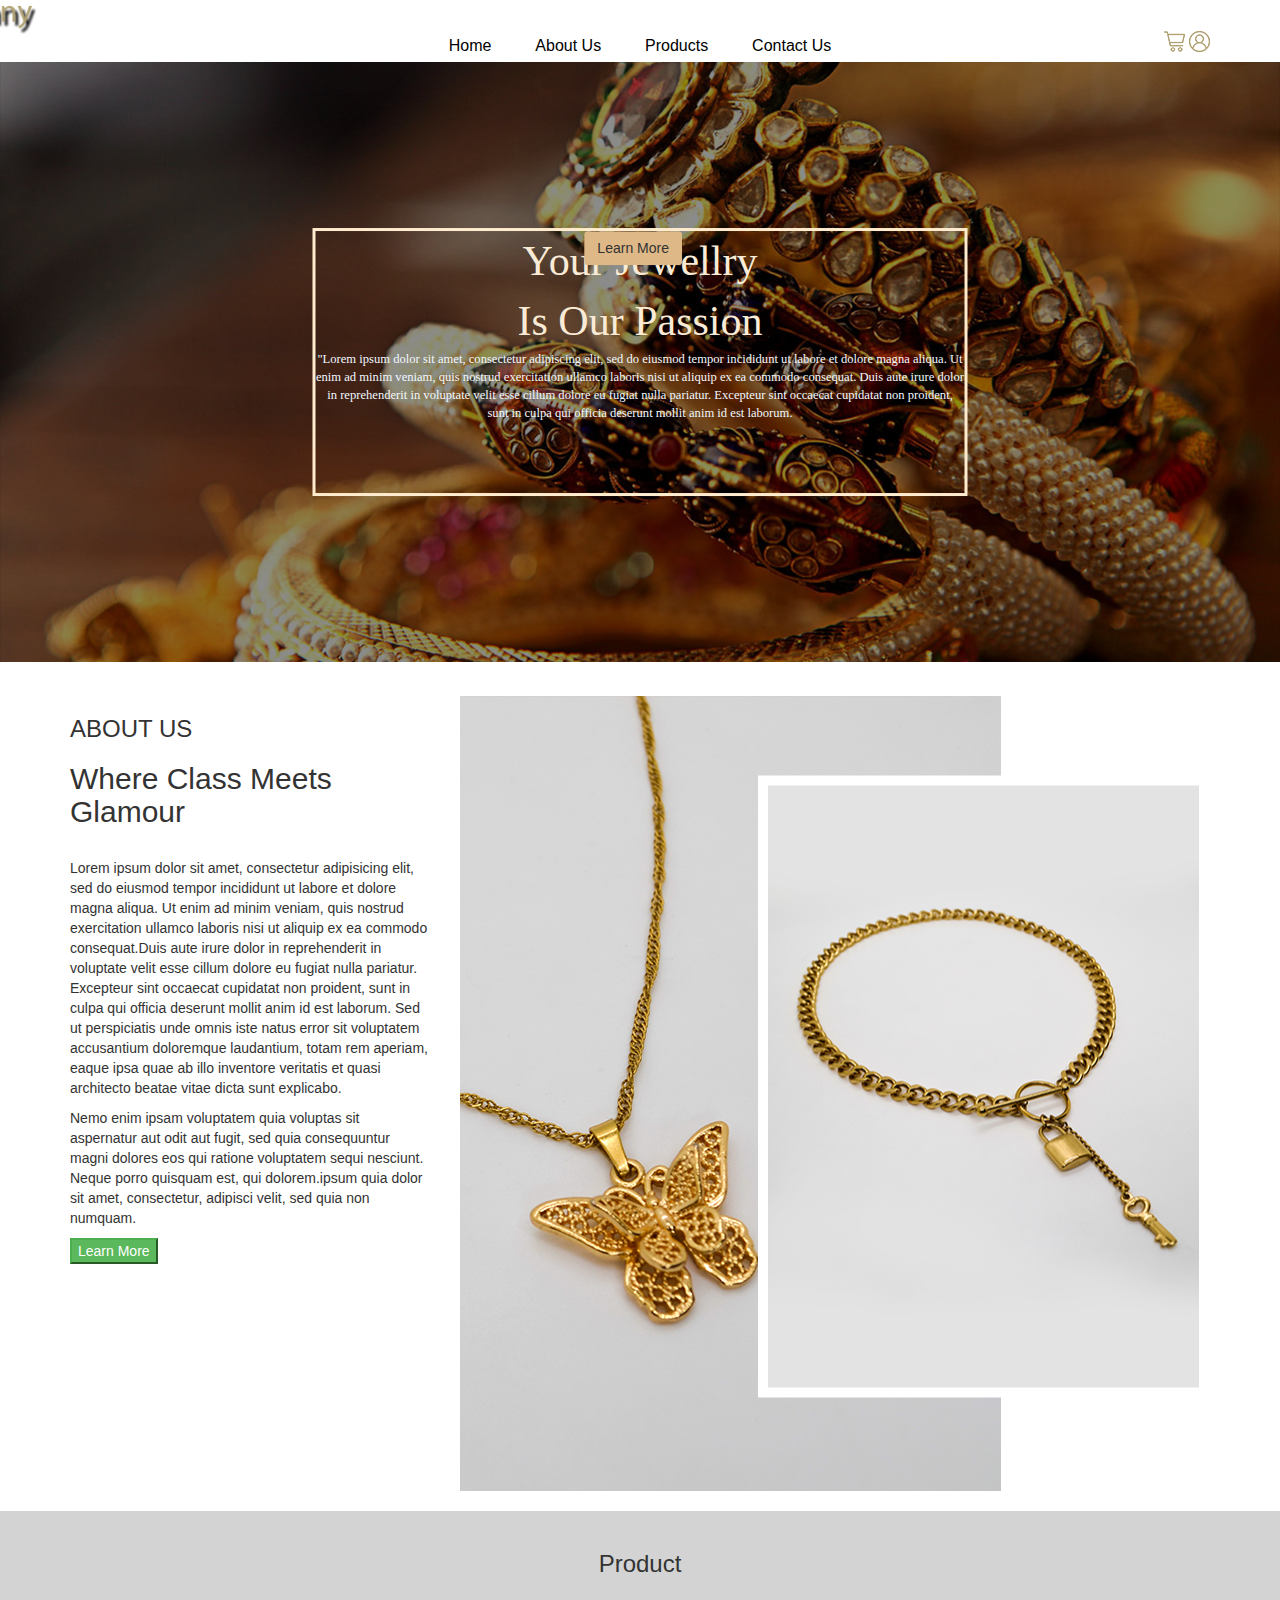
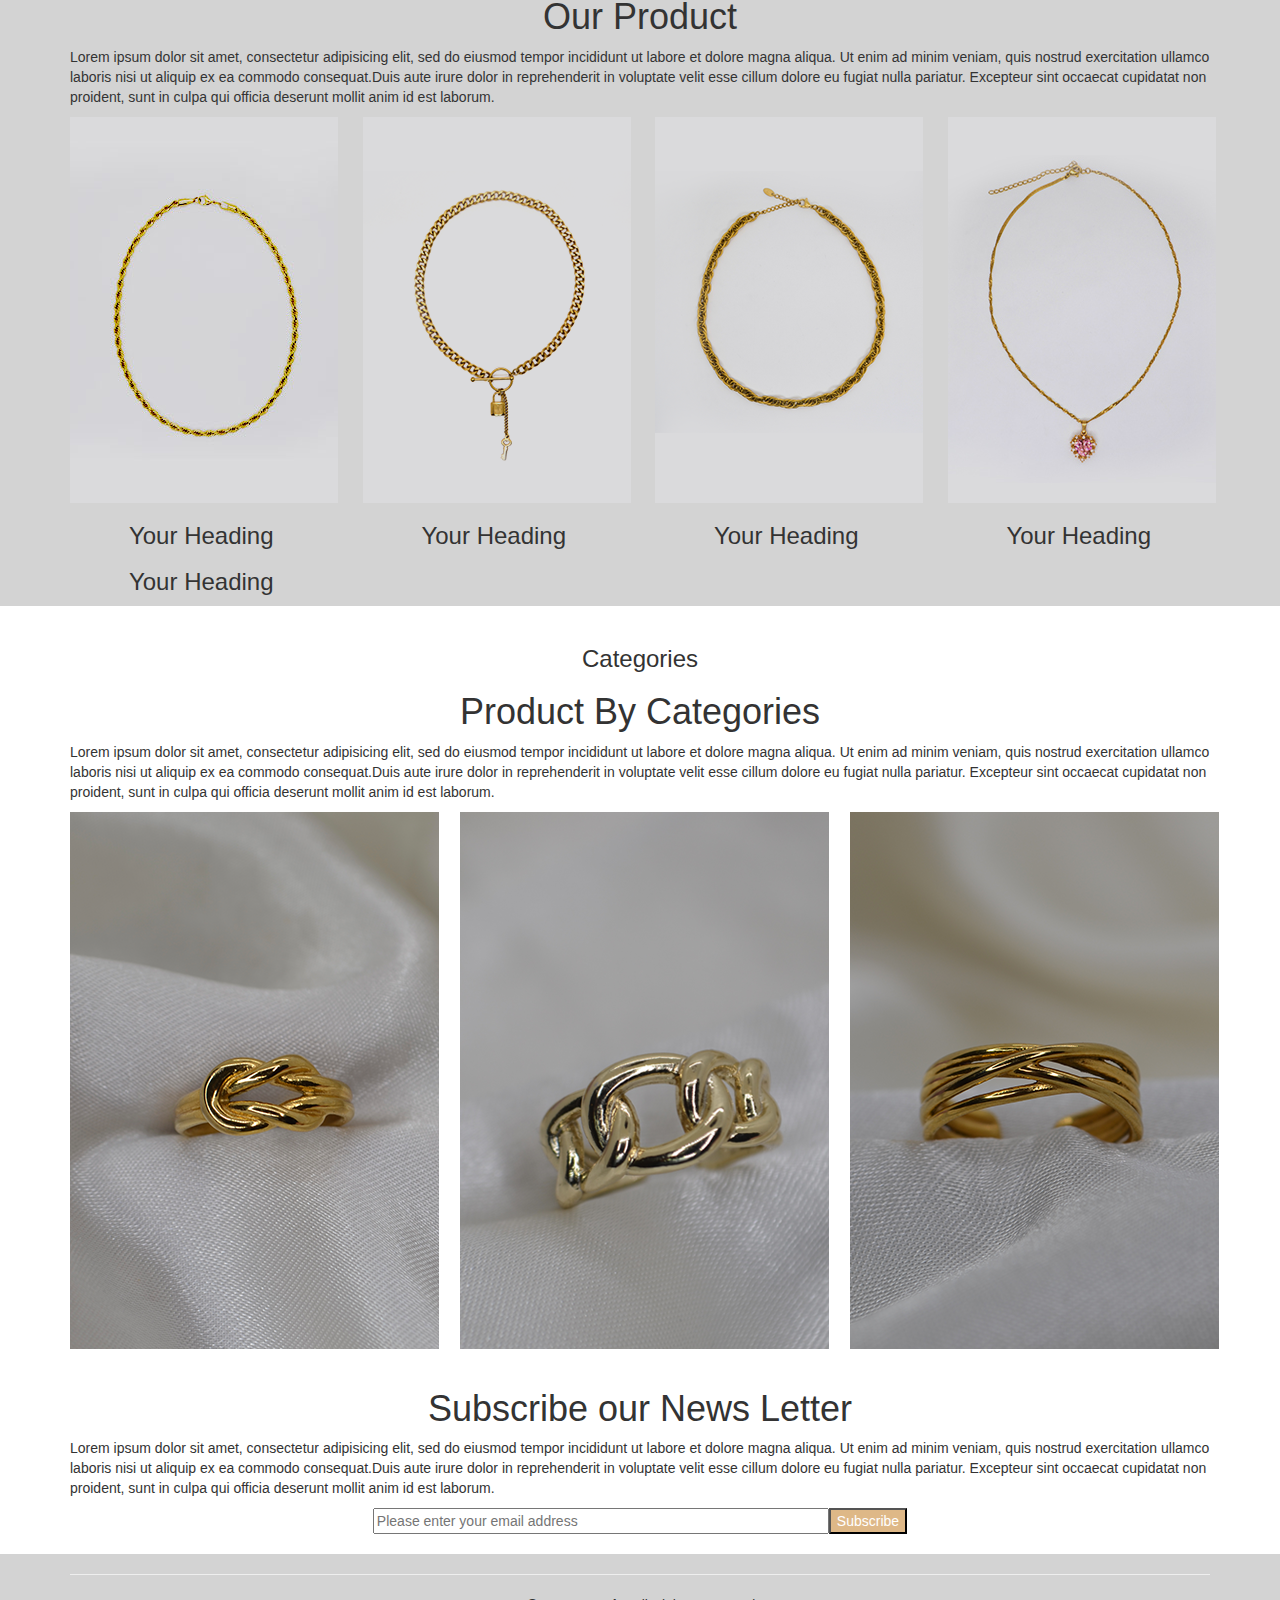
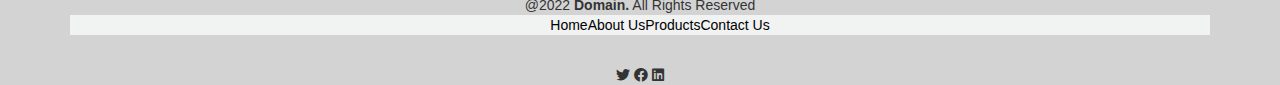
<file: INDEX.HTML>
<!DOCTYPE html>
<html lang="en">
  <head>
    <meta charset="utf-8">
    <meta http-equiv="X-UA-Compatible" content="IE=edge">
    <meta name="viewport" content="width=device-width, initial-scale=1">
    <!-- The above 3 meta tags *must* come first in the head; any other head content must come *after* these tags -->
    <title>Bootstrap 101 Template</title>

    <!-- Bootstrap -->
    <link href="css/bootstrap.min.css" rel="stylesheet">
    <!-- CSS -->
    <link href="style.css" rel="stylesheet">
    <!-- Font Awesome -->
    <link rel="stylesheet" type="text/css" href="fontawesome-free-5.14.0-web/css/all.css">
  </head>
  <body>
      <!--  header -->
      <div class="container">
    <div class="row">
        <div class="col-md-3">
            <div class="logo">
        <a href="#">
          <img src="images/logo.png" alt="logo">
        </a>
        </div>
        </div>
        <div class="col-md-6">
          <div class="navigation"> 
          <ul>
                <li>
                    <a  href="#">
                        Home
                    </a>
                </li>
                <li><a href="#">
                  About Us
                </a>
                </li>
                <li><a href="#">
                  Products
                </a>
                </li>
                <li><a href="">
                  Contact Us
                </a>
                </li>
            </ul>
        </div>
       </div> 
        <div class="col-md-3">
            <div class="icons">
              <ul>
                <li>
              <a href="#">
                <img src="images/cart.png">
              </a>
              </li>
              <a href="#">
                <img src="images/user.png">
              </a>
              </ul>
            </div>
      </div>  
    </div> 

    </div>
<section>
    <div class="body">
      
        <div class="row">
          <div class="col-md-12">
        <img src="images/ring.png " alt="jewellery" style="width: 100%;">
        <div class="centered"><center>Your Jewellry</center>
          <center>Is Our Passion</center>
        <center><p>"Lorem ipsum dolor sit amet, consectetur adipiscing elit, sed do eiusmod tempor incididunt ut labore et dolore magna aliqua. Ut enim ad minim veniam, quis nostrud exercitation ullamco laboris nisi ut aliquip ex ea commodo consequat. 
          Duis aute irure dolor in reprehenderit in voluptate velit esse cillum dolore eu fugiat nulla pariatur. Excepteur sint occaecat cupidatat non proident, sunt in culpa qui officia deserunt mollit anim id est laborum.
        </p></center>
        <br>
        </div>
      </div>
</div>
</div>
<center><button type="button" class="btn">Learn More</button></center>
</section>

<section>
  <div class="container">
    <div class="row">
      <div class="col-md-4">
        <h3>ABOUT US</h3>
        <h2>Where Class
          Meets Glamour</h2> <br> <p>Lorem ipsum dolor sit amet, consectetur adipisicing elit, sed do eiusmod tempor incididunt ut labore et dolore magna aliqua. Ut enim ad minim veniam, quis nostrud exercitation ullamco laboris nisi ut aliquip ex ea commodo consequat.Duis aute irure dolor in reprehenderit in 
    voluptate velit esse cillum dolore eu fugiat nulla pariatur. Excepteur sint occaecat cupidatat non proident, sunt in culpa qui officia deserunt mollit anim id est laborum. Sed ut perspiciatis unde omnis iste natus error sit voluptatem accusantium doloremque laudantium, 
    totam rem aperiam, eaque ipsa quae ab illo inventore veritatis et quasi architecto beatae vitae dicta sunt explicabo. </p>
          <p>Nemo enim ipsam voluptatem quia voluptas sit aspernatur aut odit aut fugit, sed quia consequuntur magni dolores eos qui ratione voluptatem sequi nesciunt. Neque porro quisquam est, qui dolorem.ipsum quia dolor sit amet, consectetur, adipisci velit, sed quia non numquam.</p>
          <button type="button" class="btn-success">Learn More</button>
        </div>
      <div class="col-md-3">
        <div class="about_us">
        <img src="images/necklace.png" alt="necklace"></div>
        <div class="neck">
          <img  src="images/neck.png"></div>
      </div>
    </div>
    </div>
</section>
<br>
<section class="background">
  <div class="container">
    <br>
    <center><h3>Product</h3></center>
          <center><h1>Our Product</h1></center>
          <p>Lorem ipsum dolor sit amet, consectetur adipisicing elit, sed do eiusmod tempor incididunt ut labore et dolore magna aliqua. Ut enim ad minim veniam, quis nostrud exercitation ullamco laboris nisi ut aliquip ex ea commodo consequat.Duis aute irure dolor in reprehenderit in 
            voluptate velit esse cillum dolore eu fugiat nulla pariatur. Excepteur sint occaecat cupidatat non proident, sunt in culpa qui officia deserunt mollit anim id est laborum.</p>
            <div class="row">
      <div class="col-md-3">
          <img src="images/Product 1.jpg">
          <center><span><h3>Your Heading</h3></span></center>
          <center><span><h3>Your Heading</h3></span></center>
      </div>
      <div class="col-md-3">
        <img src="images/Product 2.png">
        <center><span><h3>Your Heading</h3></span></center>
      </div>
      <div class="col-md-3">
        <img src="images/Product 3.png">
        <center><span><h3>Your Heading</h3></span></center>
      </div>
      <div class="col-md-3">
        <img src="images/Product 4.jpg">
        <center><span><h3>Your Heading</h3></span></center>
      </div>
    </div>
  </div>
</section>
<section>
  <div class="container" >
    <br>
  <center><h3>Categories</h3></center>
          <center><h1>Product By Categories</h1></center>
          <p>Lorem ipsum dolor sit amet, consectetur adipisicing elit, sed do eiusmod tempor incididunt ut labore et dolore magna aliqua. Ut enim ad minim veniam, quis nostrud exercitation ullamco laboris nisi ut aliquip ex ea commodo consequat.Duis aute irure dolor in reprehenderit in 
            voluptate velit esse cillum dolore eu fugiat nulla pariatur. Excepteur sint occaecat cupidatat non proident, sunt in culpa qui officia deserunt mollit anim id est laborum.</p>
  <div class="row">
    <div class="col-md-4">
      <img src="images/product 5.png">
    </div>
    <div class="col-md-4">
      <img src="images/product 6.png">
    </div>
    <div class="col-md-4">
      <img src="images/product 7.png">
    </div>
  </div>
  <br>
  <center><h1>Subscribe our News Letter</h1></center>
  <p>Lorem ipsum dolor sit amet, consectetur adipisicing elit, sed do eiusmod tempor incididunt ut labore et dolore magna aliqua. Ut enim ad minim veniam, quis nostrud exercitation ullamco laboris nisi ut aliquip ex ea commodo consequat.Duis aute irure dolor in reprehenderit in 
    voluptate velit esse cillum dolore eu fugiat nulla pariatur. Excepteur sint occaecat cupidatat non proident, sunt in culpa qui officia deserunt mollit anim id est laborum.</p>
   <!-- <div class="form-group"> 
     <div class="row">
       <div class="col-md-6">
    <center><input type="text" class="form-control" id="usr"></center>
          <button type="button" class="btn_2">Learn More</button></div></div>
     </div>
     </div>      -->
      
            
                <!-- <span>
                      <input type="email" class="form-control" placeholder="Enter your email"><button class="btn_2 btn-theme" type="submit">Subscribe</button> </span>
                           -->
                           <div class="newsletter">
                           <center><input placeholder="Please enter your email address" type="text"/><button class="btn_2">Subscribe</button></center>
                         </div>
   
</div>
</div>
</section>
<br>
<section class="f1">
  <div class="container">
  <hr>
      <center>@2022 <b>Domain.</b> All Rights Reserved</center>
  <div class="row">
    <div class="col-md-12">
      <div class="footer">
      <ul>
        <li>
            <a  href="#">
                Home
            </a>
        </li>
        <li><a href="#">
          About Us
        </a>
        </li>
        <li><a href="#">
          Products
        </a>
        </li>
        <li><a href="">
          Contact Us
        </a>
        </li>
    </ul>
    </div>
    </div>
  </div>
  <br>
      <center>
      <i class="fab fa-twitter"></i>   
      <i class="fab fa-facebook"></i>
      <i class="fab fa-linkedin"></i>
      </center>
    </div>
</section>


    <!-- jQuery (necessary for Bootstrap's JavaScript plugins) -->
    <script src="https://ajax.googleapis.com/ajax/libs/jquery/1.12.4/jquery.min.js"></script>
    <!-- Include all compiled plugins (below), or include individual files as needed -->
    <script src="js/bootstrap.min.js"></script>
  </body>
</html>
</file>
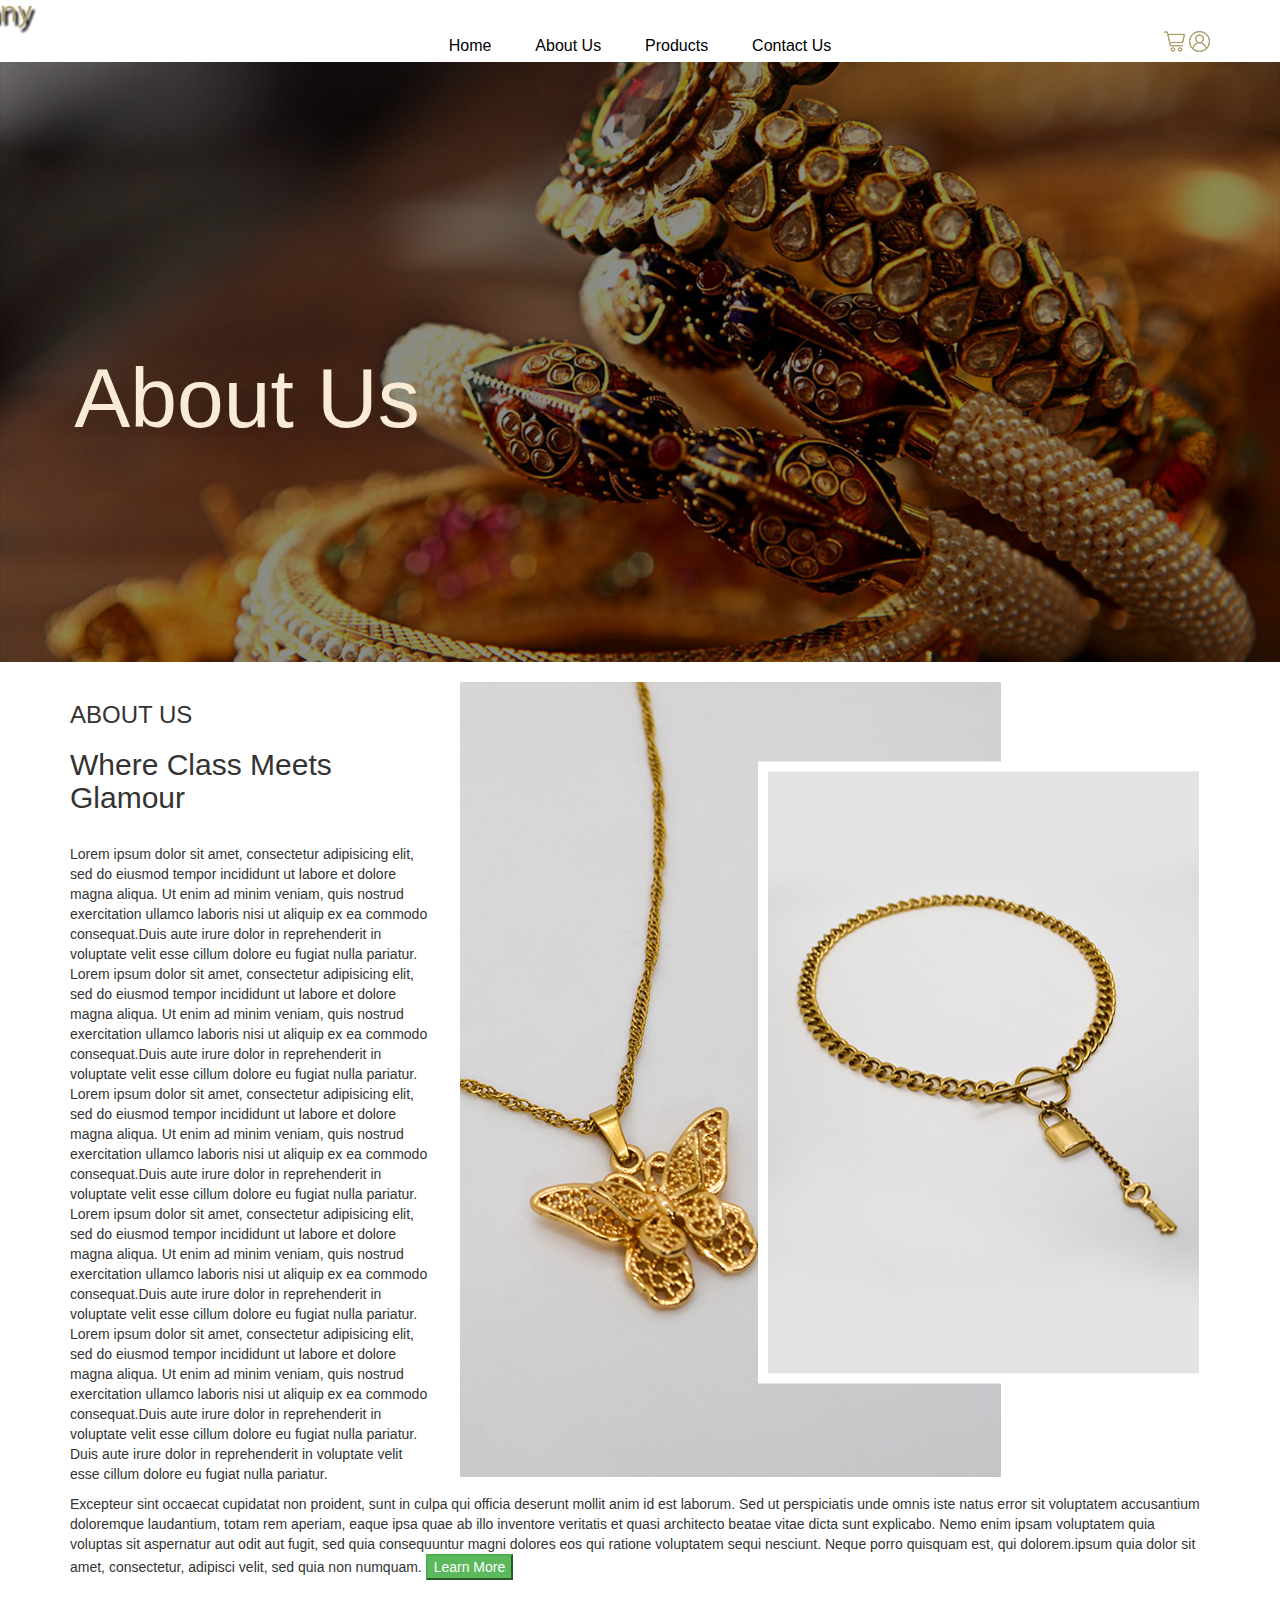
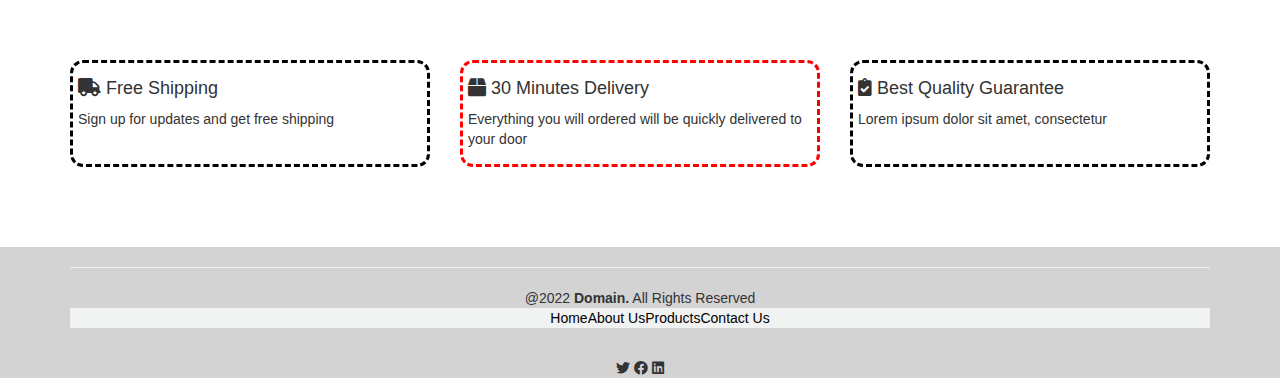
<file: about_us.html>
<!DOCTYPE html>
<html lang="en">
  <head>
    <meta charset="utf-8">
    <meta http-equiv="X-UA-Compatible" content="IE=edge">
    <meta name="viewport" content="width=device-width, initial-scale=1">
    <!-- The above 3 meta tags *must* come first in the head; any other head content must come *after* these tags -->
    <title>Bootstrap 101 Template</title>

    <!-- Bootstrap -->
    <link href="css/bootstrap.min.css" rel="stylesheet">
    <!-- CSS -->
    <link href="style.css" rel="stylesheet">
    <!-- Font Awesome -->
    <link rel="stylesheet" type="text/css" href="fontawesome-free-5.14.0-web/css/all.css">
  </head>
  <body>
      <!--  header -->
      <div class="container">
    <div class="row">
        <div class="col-md-3">
            <div class="logo">
        <a href="#">
          <img src="images/logo.png" alt="logo">
        </a>
        </div>
        </div>
        <div class="col-md-6">
          <div class="navigation"> 
          <ul>
                <li>
                    <a  href="#">
                        Home
                    </a>
                </li>
                <li><a href="#">
                  About Us
                </a>
                </li>
                <li><a href="#">
                  Products
                </a>
                </li>
                <li><a href="">
                  Contact Us
                </a>
                </li>
            </ul>
        </div>
       </div> 
        <div class="col-md-3">
            <div class="icons">
              <ul>
                <li>
              <a href="#">
                <img src="images/cart.png">
              </a>
              </li>
              <a href="#">
                <img src="images/user.png">
              </a>
              </ul>
            </div>
      </div>  
    </div> 

    </div>
<!-- <section>
    <div class="body">
      
        <div class="row">
          <div class="col-md-12">
        <img src="images/ring.png " alt="jewellery" style="width: 100%;">
        <div class="centered"><center>Your Jewellry</center>
          <center>Is Our Passion</center>
        <center><p>"Lorem ipsum dolor sit amet, consectetur adipiscing elit, sed do eiusmod tempor incididunt ut labore et dolore magna aliqua. Ut enim ad minim veniam, quis nostrud exercitation ullamco laboris nisi ut aliquip ex ea commodo consequat. 
          Duis aute irure dolor in reprehenderit in voluptate velit esse cillum dolore eu fugiat nulla pariatur. Excepteur sint occaecat cupidatat non proident, sunt in culpa qui officia deserunt mollit anim id est laborum.
        </p></center>
        <br>
        </div>
      </div>
</div>
</div>
<center><button type="button" class="btn">Learn More</button></center>
</section> -->
<section>
  <div class="body">
    <div class="row">
      <div class="col-md-12">
      <img src="images/ring.png" alt="jewellery">
      <div class="left">About Us</div>
      </div>
    </div>
</section>
<br>
<section>
  <div class="container">
    <div class="row">
      <div class="col-md-4">
        <h3>ABOUT US</h3>
        <h2>Where Class
          Meets Glamour</h2> <br> <p>Lorem ipsum dolor sit amet, consectetur adipisicing elit, sed do eiusmod tempor incididunt ut labore et dolore magna aliqua. Ut enim ad minim veniam, quis nostrud exercitation ullamco laboris nisi ut aliquip ex ea commodo consequat.Duis aute irure dolor in reprehenderit in 
    voluptate velit esse cillum dolore eu fugiat nulla pariatur.
  Lorem ipsum dolor sit amet, consectetur adipisicing elit, sed do eiusmod tempor incididunt ut labore et dolore magna aliqua. Ut enim ad minim veniam, quis nostrud exercitation ullamco laboris nisi ut aliquip ex ea commodo consequat.Duis aute irure dolor in reprehenderit in 
    voluptate velit esse cillum dolore eu fugiat nulla pariatur.
  Lorem ipsum dolor sit amet, consectetur adipisicing elit, sed do eiusmod tempor incididunt ut labore et dolore magna aliqua. Ut enim ad minim veniam, quis nostrud exercitation ullamco laboris nisi ut aliquip ex ea commodo consequat.Duis aute irure dolor in reprehenderit in 
    voluptate velit esse cillum dolore eu fugiat nulla pariatur.
  Lorem ipsum dolor sit amet, consectetur adipisicing elit, sed do eiusmod tempor incididunt ut labore et dolore magna aliqua. Ut enim ad minim veniam, quis nostrud exercitation ullamco laboris nisi ut aliquip ex ea commodo consequat.Duis aute irure dolor in reprehenderit in 
    voluptate velit esse cillum dolore eu fugiat nulla pariatur.
  Lorem ipsum dolor sit amet, consectetur adipisicing elit, sed do eiusmod tempor incididunt ut labore et dolore magna aliqua. Ut enim ad minim veniam, quis nostrud exercitation ullamco laboris nisi ut aliquip ex ea commodo consequat.Duis aute irure dolor in reprehenderit in 
    voluptate velit esse cillum dolore eu fugiat nulla pariatur.
  Duis aute irure dolor in reprehenderit in 
    voluptate velit esse cillum dolore eu fugiat nulla pariatur.</p> 

</div>
      <div class="col-md-3">
        <div class="about_us">
        <img src="images/necklace.png" alt="necklace"></div>
        <div class="neck">
          <img src="images/neck.png"></div>
      </div>
    </div>
    </div>
    <div class="container">
    <div class="row">
      <div class="col-md-12">
    Excepteur sint occaecat cupidatat non proident, sunt in culpa qui officia deserunt mollit anim id est laborum. Sed ut perspiciatis unde omnis iste natus error sit voluptatem accusantium doloremque laudantium, 
    totam rem aperiam, eaque ipsa quae ab illo inventore veritatis et quasi architecto beatae vitae dicta sunt explicabo. 
          Nemo enim ipsam voluptatem quia voluptas sit aspernatur aut odit aut fugit, sed quia consequuntur magni dolores eos qui ratione voluptatem sequi nesciunt. Neque porro quisquam est, qui dolorem.ipsum quia dolor sit amet, consectetur, adipisci velit, sed quia non numquam.
          <button type="button" class="btn-success">Learn More</button>
        </div>
      </div></div>
</section>
<br>
<br><br><br>
  <div class="container">
    <div class="row">
      <div class="col-md-4">
        <div class="feature1">
          <h4><i class="fas fa-truck"></i> Free Shipping</h4>
          <p>Sign up for updates and get free shipping</p>
          <br>
        </div>
      </div>
      <div class="col-md-4">
        <div class="feature2">
          <h4><i class="fas fa-box"></i> 30 Minutes Delivery</h4>
          <p>Everything you will ordered will be quickly delivered to your door</p>
        </div>
      </div>
      <div class="col-md-4">
        <div class="feature3">
          <h4><i class="fas fa-clipboard-check"></i> Best Quality Guarantee</h4>
          <p>Lorem ipsum dolor sit amet, consectetur</p>
          <br>
        </div>
      </div>
    </div>
  </div>
</section>
<!-- <section class="background">
  <div class="container">
    <br>
    <center><h3>Product</h3></center>
          <center><h1>Our Product</h1></center>
          <p>Lorem ipsum dolor sit amet, consectetur adipisicing elit, sed do eiusmod tempor incididunt ut labore et dolore magna aliqua. Ut enim ad minim veniam, quis nostrud exercitation ullamco laboris nisi ut aliquip ex ea commodo consequat.Duis aute irure dolor in reprehenderit in 
            voluptate velit esse cillum dolore eu fugiat nulla pariatur. Excepteur sint occaecat cupidatat non proident, sunt in culpa qui officia deserunt mollit anim id est laborum.</p>
            <div class="row">
      <div class="col-md-3">
          <img src="images/Product 1.jpg">
          <center><span><h3>Your Heading</h3></span></center>
          <center><span><h3>Your Heading</h3></span></center>
      </div>
      <div class="col-md-3">
        <img src="images/Product 2.png">
        <center><span><h3>Your Heading</h3></span></center>
      </div>
      <div class="col-md-3">
        <img src="images/Product 3.png">
        <center><span><h3>Your Heading</h3></span></center>
      </div>
      <div class="col-md-3">
        <img src="images/Product 4.jpg">
        <center><span><h3>Your Heading</h3></span></center>
      </div>
    </div>
  </div>
</section>
<section>
  <div class="container" >
    <br>
  <center><h3>Categories</h3></center>
          <center><h1>Product By Categories</h1></center>
          <p>Lorem ipsum dolor sit amet, consectetur adipisicing elit, sed do eiusmod tempor incididunt ut labore et dolore magna aliqua. Ut enim ad minim veniam, quis nostrud exercitation ullamco laboris nisi ut aliquip ex ea commodo consequat.Duis aute irure dolor in reprehenderit in 
            voluptate velit esse cillum dolore eu fugiat nulla pariatur. Excepteur sint occaecat cupidatat non proident, sunt in culpa qui officia deserunt mollit anim id est laborum.</p>
  <div class="row">
    <div class="col-md-4">
      <img src="images/product 5.png">
    </div>
    <div class="col-md-4">
      <img src="images/product 6.png">
    </div>
    <div class="col-md-4">
      <img src="images/product 7.png">
    </div>
  </div>
  <br>
  <center><h1>Subscribe our News Letter</h1></center>
  <p>Lorem ipsum dolor sit amet, consectetur adipisicing elit, sed do eiusmod tempor incididunt ut labore et dolore magna aliqua. Ut enim ad minim veniam, quis nostrud exercitation ullamco laboris nisi ut aliquip ex ea commodo consequat.Duis aute irure dolor in reprehenderit in 
    voluptate velit esse cillum dolore eu fugiat nulla pariatur. Excepteur sint occaecat cupidatat non proident, sunt in culpa qui officia deserunt mollit anim id est laborum.</p> -->
   <!-- <div class="form-group"> 
     <div class="row">
       <div class="col-md-6">
    <center><input type="text" class="form-control" id="usr"></center>
          <button type="button" class="btn_2">Learn More</button></div></div>
     </div>
     </div>      -->
      
            
                <!-- <span>
                      <input type="email" class="form-control" placeholder="Enter your email"><button class="btn_2 btn-theme" type="submit">Subscribe</button> </span>
                           -->
                           <!-- <div class="newsletter">
                           <center><input placeholder="Please enter your email address" type="text"/><button class="btn_2">Subscribe</button></center>
                         </div>
   
</div>
</div>
</section> -->
<br><br>
<br><br>
<section class="f1">
  <div class="container">
  <hr>
      <center>@2022 <b>Domain.</b> All Rights Reserved</center>
  <div class="row">
    <div class="col-md-12">
      <div class="footer">
      <ul>
        <li>
            <a  href="#">
                Home
            </a>
        </li>
        <li><a href="#">
          About Us
        </a>
        </li>
        <li><a href="#">
          Products
        </a>
        </li>
        <li><a href="">
          Contact Us
        </a>
        </li>
    </ul>
    </div>
    </div>
  </div>
  <br>
      <center>
      <i class="fab fa-twitter"></i>   
      <i class="fab fa-facebook"></i>
      <i class="fab fa-linkedin"></i>
      </center>
    </div>
</section>


    <!-- jQuery (necessary for Bootstrap's JavaScript plugins) -->
    <script src="https://ajax.googleapis.com/ajax/libs/jquery/1.12.4/jquery.min.js"></script>
    <!-- Include all compiled plugins (below), or include individual files as needed -->
    <script src="js/bootstrap.min.js"></script>
  </body>
</html>
</file>
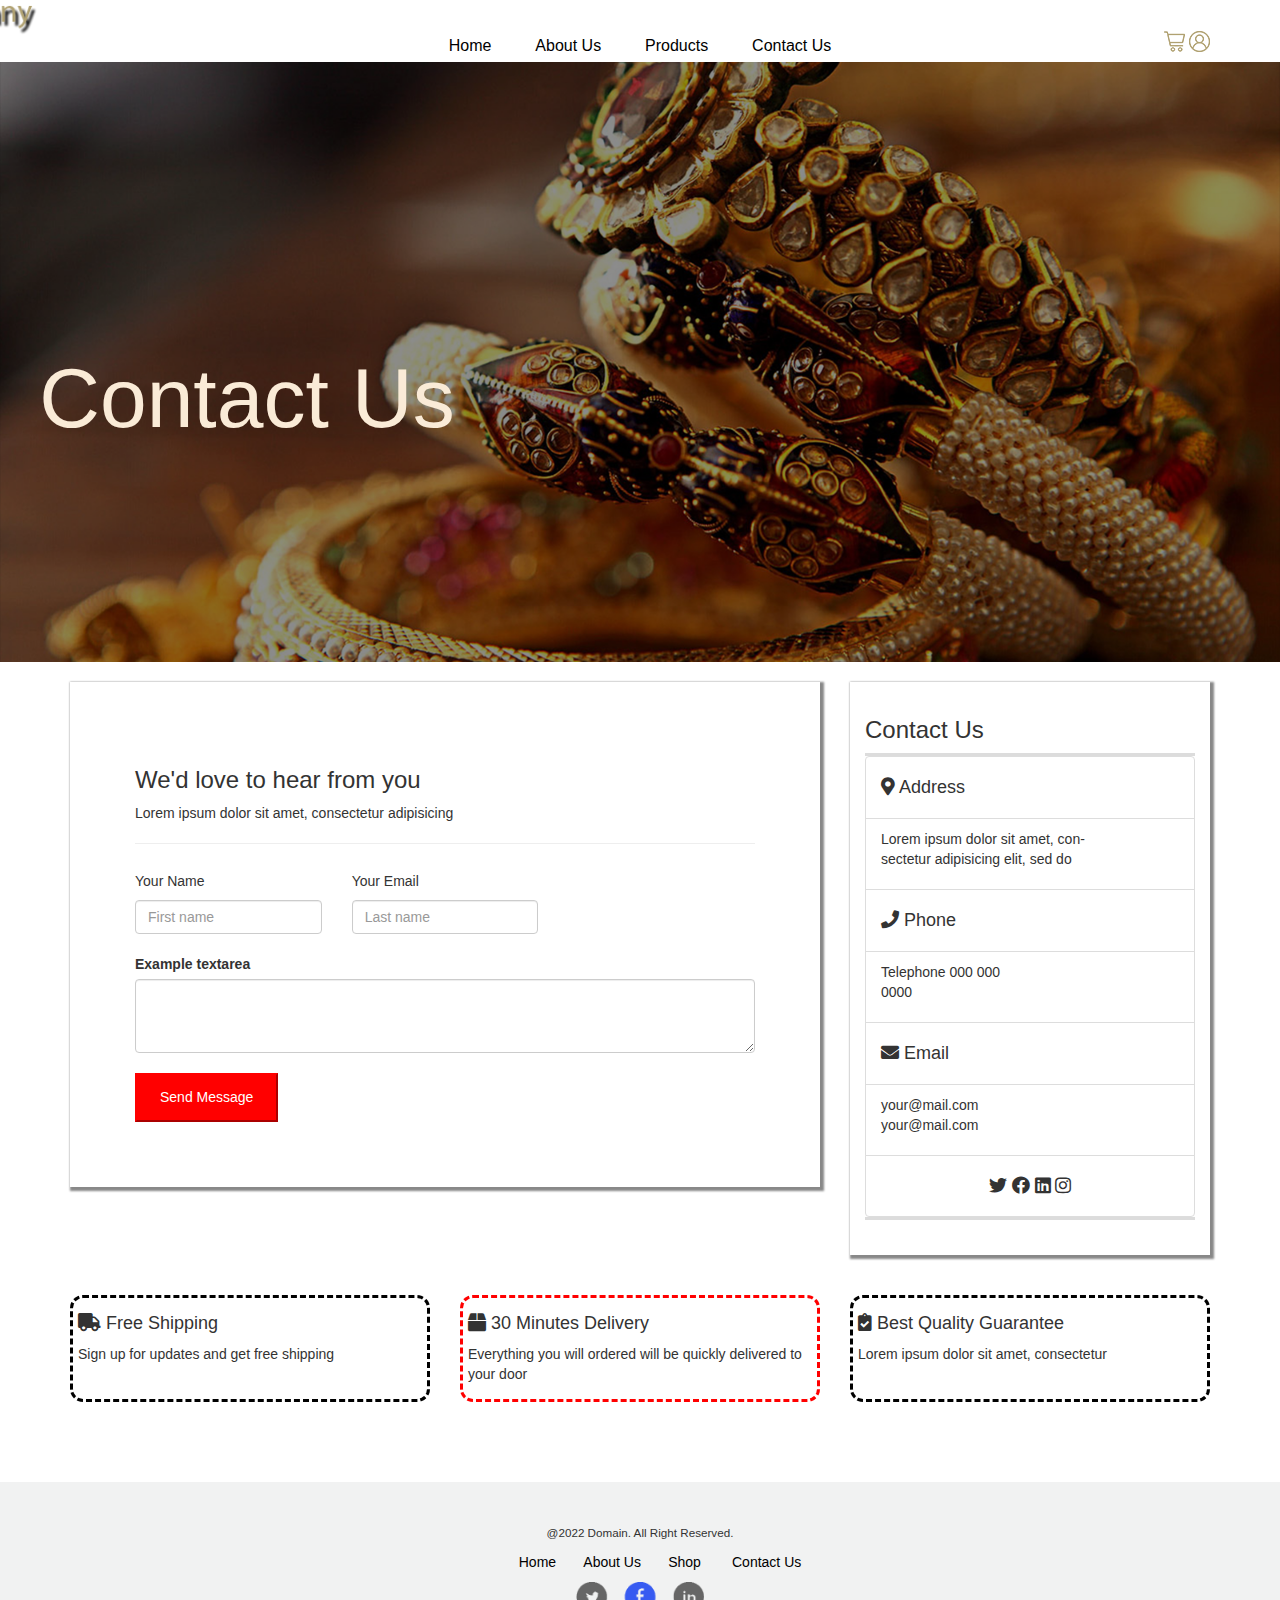
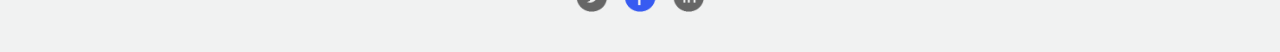
<file: contact_us.html>
<!DOCTYPE html>
<html lang="en">
  <head>
    <meta charset="utf-8">
    <meta http-equiv="X-UA-Compatible" content="IE=edge">
    <meta name="viewport" content="width=device-width, initial-scale=1">
    <!-- The above 3 meta tags *must* come first in the head; any other head content must come *after* these tags -->
    <title>Bootstrap 101 Template</title>

    <!-- Bootstrap -->
    <link href="css/bootstrap.min.css" rel="stylesheet">
    <!-- CSS -->
    <link href="style.css" rel="stylesheet">
    <!-- Font Awesome -->
    <link rel="stylesheet" type="text/css" href="fontawesome-free-5.14.0-web/css/all.css">
  </head>
  <body>
      <!--  header -->
      <div class="container">
    <div class="row">
        <div class="col-md-3">
            <div class="logo">
        <a href="#">
          <img src="images/logo.png" alt="logo">
        </a>
        </div>
        </div>
        <div class="col-md-6">
          <div class="navigation"> 
          <ul>
                <li>
                    <a  href="#">
                        Home
                    </a>
                </li>
                <li><a href="#">
                  About Us
                </a>
                </li>
                <li><a href="#">
                  Products
                </a>
                </li>
                <li><a href="">
                  Contact Us
                </a>
                </li>
            </ul>
        </div>
       </div> 
        <div class="col-md-3">
            <div class="icons">
              <ul>
                <li>
              <a href="#">
                <img src="images/cart.png">
              </a>
              </li>
              <a href="#">
                <img src="images/user.png">
              </a>
              </ul>
            </div>
      </div>  
    </div> 

    </div>
<!-- <section>
    <div class="body">
      
        <div class="row">
          <div class="col-md-12">
        <img src="images/ring.png " alt="jewellery" style="width: 100%;">
        <div class="centered"><center>Your Jewellry</center>
          <center>Is Our Passion</center>
        <center><p>"Lorem ipsum dolor sit amet, consectetur adipiscing elit, sed do eiusmod tempor incididunt ut labore et dolore magna aliqua. Ut enim ad minim veniam, quis nostrud exercitation ullamco laboris nisi ut aliquip ex ea commodo consequat. 
          Duis aute irure dolor in reprehenderit in voluptate velit esse cillum dolore eu fugiat nulla pariatur. Excepteur sint occaecat cupidatat non proident, sunt in culpa qui officia deserunt mollit anim id est laborum.
        </p></center>
        <br>
        </div>
      </div>
</div>
</div>
<center><button type="button" class="btn">Learn More</button></center>
</section> -->
<section>
  <div class="body">
    <div class="row">
      <div class="col-md-12">
      <img src="images/ring.png" alt="jewellery">
      <div class="left">Contact Us</div>
      </div>
    </div>
</section>
<br>
<section>
  <div class="container">
    <div class="row">
      <div class="col-md-8">
        <div class="box1">
          <div class="border_details1">
        <h3>We'd love to hear from you</h3> 
        <span>Lorem ipsum dolor sit amet, consectetur adipisicing</span>
        <hr>
        </div>
        <div class="row">
        <div class="col-md-4">
        <h5>Your Name</h5>
      <input type="text" class="form-control" placeholder="First name">
      </div> 
      <div class="col-md-4">
      <h5>Your Email</h5>
      <input type="text" class="form-control" placeholder="Last name">
      </div>
    </div>
    <br>
    <label for="exampleFormControlTextarea1">Example textarea</label>
    <textarea class="form-control" id="exampleFormControlTextarea1" rows="3"></textarea>
    <br>
  <button class="btn_3">Send Message</button>
      </div></div>
    <div class="col-md-4">
      <div class="box2">
      <h3>Contact Us</h3>
      <ul class="list-group">
        <li class="list-group-item"> <h4><i class="fas fa-map-marker-alt"></i> Address</h4></li> <li class="list-group-item"><p>Lorem ipsum dolor sit amet, con-<br>
          sectetur adipisicing elit, sed do </p></li>
        <li class="list-group-item"> <h4><i class="fas fa-phone"></i> Phone</h4></li><li class="list-group-item"><p>Telephone 000 000<br>
          0000</p></li>
        <li class="list-group-item"> <h4><i class="fas fa-envelope"></i> Email</h4></li><li class="list-group-item"><p>your@mail.com<br>
          your@mail.com</p></li>
          <li class="list-group-item"><center><h4><i class="fab fa-twitter"></i>   
            <i class="fab fa-facebook"></i>
            <i class="fab fa-linkedin">
              <i class="fab fa-instagram"></i>
            </i>
          </h4></center> </li>
      </ul>
    </div>
    </div></div></div></section>
    <br><br>
    <section>
  <div class="container">
    <div class="row">
      <div class="col-md-4">
        <div class="feature1">
          <h4><i class="fas fa-truck"></i> Free Shipping</h4>
          <p>Sign up for updates and get free shipping</p>
          <br>
        </div>
      </div>
      <div class="col-md-4">
        <div class="feature2">
          <h4><i class="fas fa-box"></i> 30 Minutes Delivery</h4>
          <p>Everything you will ordered will be quickly delivered to your door</p>
        </div>
      </div>
      <div class="col-md-4">
        <div class="feature3">
          <h4><i class="fas fa-clipboard-check"></i> Best Quality Guarantee</h4>
          <p>Lorem ipsum dolor sit amet, consectetur</p>
          <br>
        </div>
      </div>
    </div>
  </div>
</section>
<!-- section>
  <div class="container">
    <div class="row">
      <div class="col-md-4">
        <h3>ABOUT US</h3>
        <h2>Where Class
          Meets Glamour</h2> <br> <p>Lorem ipsum dolor sit amet, consectetur adipisicing elit, sed do eiusmod tempor incididunt ut labore et dolore magna aliqua. Ut enim ad minim veniam, quis nostrud exercitation ullamco laboris nisi ut aliquip ex ea commodo consequat.Duis aute irure dolor in reprehenderit in 
    voluptate velit esse cillum dolore eu fugiat nulla pariatur. Excepteur sint occaecat cupidatat non proident, sunt in culpa qui officia deserunt mollit anim id est laborum. Sed ut perspiciatis unde omnis iste natus error sit voluptatem accusantium doloremque laudantium, 
    totam rem aperiam, eaque ipsa quae ab illo inventore veritatis et quasi architecto beatae vitae dicta sunt explicabo. </p>
          <p>Nemo enim ipsam voluptatem quia voluptas sit aspernatur aut odit aut fugit, sed quia consequuntur magni dolores eos qui ratione voluptatem sequi nesciunt. Neque porro quisquam est, qui dolorem.ipsum quia dolor sit amet, consectetur, adipisci velit, sed quia non numquam.</p>
          <button type="button" class="btn-success">Learn More</button>
        </div>
      <div class="col-md-3">
        <div class="about_us">
        <img src="images/necklace.png" alt="necklace"></div>
        <div class="neck">
          <img src="images/neck.png"></div>
      </div>
    </div>
    </div>
</section> -->
<!-- <section class="background">
  <div class="container">
    <br>
    <center><h3>Product</h3></center>
          <center><h1>Our Product</h1></center>
          <p>Lorem ipsum dolor sit amet, consectetur adipisicing elit, sed do eiusmod tempor incididunt ut labore et dolore magna aliqua. Ut enim ad minim veniam, quis nostrud exercitation ullamco laboris nisi ut aliquip ex ea commodo consequat.Duis aute irure dolor in reprehenderit in 
            voluptate velit esse cillum dolore eu fugiat nulla pariatur. Excepteur sint occaecat cupidatat non proident, sunt in culpa qui officia deserunt mollit anim id est laborum.</p>
            <div class="row">
      <div class="col-md-3">
          <img src="images/Product 1.jpg">
          <center><span><h3>Your Heading</h3></span></center>
          <center><span><h3>Your Heading</h3></span></center>
      </div>
      <div class="col-md-3">
        <img src="images/Product 2.png">
        <center><span><h3>Your Heading</h3></span></center>
      </div>
      <div class="col-md-3">
        <img src="images/Product 3.png">
        <center><span><h3>Your Heading</h3></span></center>
      </div>
      <div class="col-md-3">
        <img src="images/Product 4.jpg">
        <center><span><h3>Your Heading</h3></span></center>
      </div>
    </div>
  </div>
</section>
<section>
  <div class="container" >
    <br>
  <center><h3>Categories</h3></center>
          <center><h1>Product By Categories</h1></center>
          <p>Lorem ipsum dolor sit amet, consectetur adipisicing elit, sed do eiusmod tempor incididunt ut labore et dolore magna aliqua. Ut enim ad minim veniam, quis nostrud exercitation ullamco laboris nisi ut aliquip ex ea commodo consequat.Duis aute irure dolor in reprehenderit in 
            voluptate velit esse cillum dolore eu fugiat nulla pariatur. Excepteur sint occaecat cupidatat non proident, sunt in culpa qui officia deserunt mollit anim id est laborum.</p>
  <div class="row">
    <div class="col-md-4">
      <img src="images/product 5.png">
    </div>
    <div class="col-md-4">
      <img src="images/product 6.png">
    </div>
    <div class="col-md-4">
      <img src="images/product 7.png">
    </div>
  </div>
  <br>
  <center><h1>Subscribe our News Letter</h1></center>
  <p>Lorem ipsum dolor sit amet, consectetur adipisicing elit, sed do eiusmod tempor incididunt ut labore et dolore magna aliqua. Ut enim ad minim veniam, quis nostrud exercitation ullamco laboris nisi ut aliquip ex ea commodo consequat.Duis aute irure dolor in reprehenderit in 
    voluptate velit esse cillum dolore eu fugiat nulla pariatur. Excepteur sint occaecat cupidatat non proident, sunt in culpa qui officia deserunt mollit anim id est laborum.</p> -->
   <!-- <div class="form-group"> 
     <div class="row">
       <div class="col-md-6">
    <center><input type="text" class="form-control" id="usr"></center>
          <button type="button" class="btn_2">Learn More</button></div></div>
     </div>
     </div>      -->
      
            
                <!-- <span>
                      <input type="email" class="form-control" placeholder="Enter your email"><button class="btn_2 btn-theme" type="submit">Subscribe</button> </span>
                           -->
                           <!-- <div class="newsletter">
                           <center><input placeholder="Please enter your email address" type="text"/><button class="btn_2">Subscribe</button></center>
                         </div>
   
</div>
</div>
</section> -->
<br><br>
<br><br>
<!-- <section class="f1">
  <div class="container">
  <hr>
      <center>@2022 <b>Domain.</b> All Rights Reserved</center>
  <div class="row">
    <div class="col-md-12">
      <div class="footer">
      <ul>
        <li>
            <a  href="#">
                Home
            </a>
        </li>
        <li><a href="#">
          About Us
        </a>
        </li>
        <li><a href="#">
          Products
        </a>
        </li>
        <li><a href="">
          Contact Us
        </a>
        </li>
    </ul>
    </div>
    </div>
  </div>
  <br>
      <center>
      <i class="fab fa-twitter"></i>   
      <i class="fab fa-facebook"></i>
      <i class="fab fa-linkedin"></i>
      </center>
    </div>
</section> -->
<footer>
  <div class="footer">
     
    <br>
     <hr>
     <br>
  
  <p>@2022 Domain. All Right Reserved.</p>
  
  <ul>
     <li><a href="#">Home</a>&nbsp&nbsp&nbsp&nbsp&nbsp&nbsp&nbsp</li>
     <li><a href="#">About Us</a>&nbsp&nbsp&nbsp&nbsp&nbsp&nbsp&nbsp</li>
     <li><a href="#">Shop</a>&nbsp&nbsp&nbsp&nbsp&nbsp&nbsp&nbsp&nbsp</li>
     <li><a href="#">Contact Us</a>  </li>
  </ul>
  <img src="images/icons.png" alt="">
  <br>
  <br>
  </div>
  </footer>
  <!-- footer ends -->

    <!-- jQuery (necessary for Bootstrap's JavaScript plugins) -->
    <script src="https://ajax.googleapis.com/ajax/libs/jquery/1.12.4/jquery.min.js"></script>
    <!-- Include all compiled plugins (below), or include individual files as needed -->
    <script src="js/bootstrap.min.js"></script>
  </body>
</html>
</file>
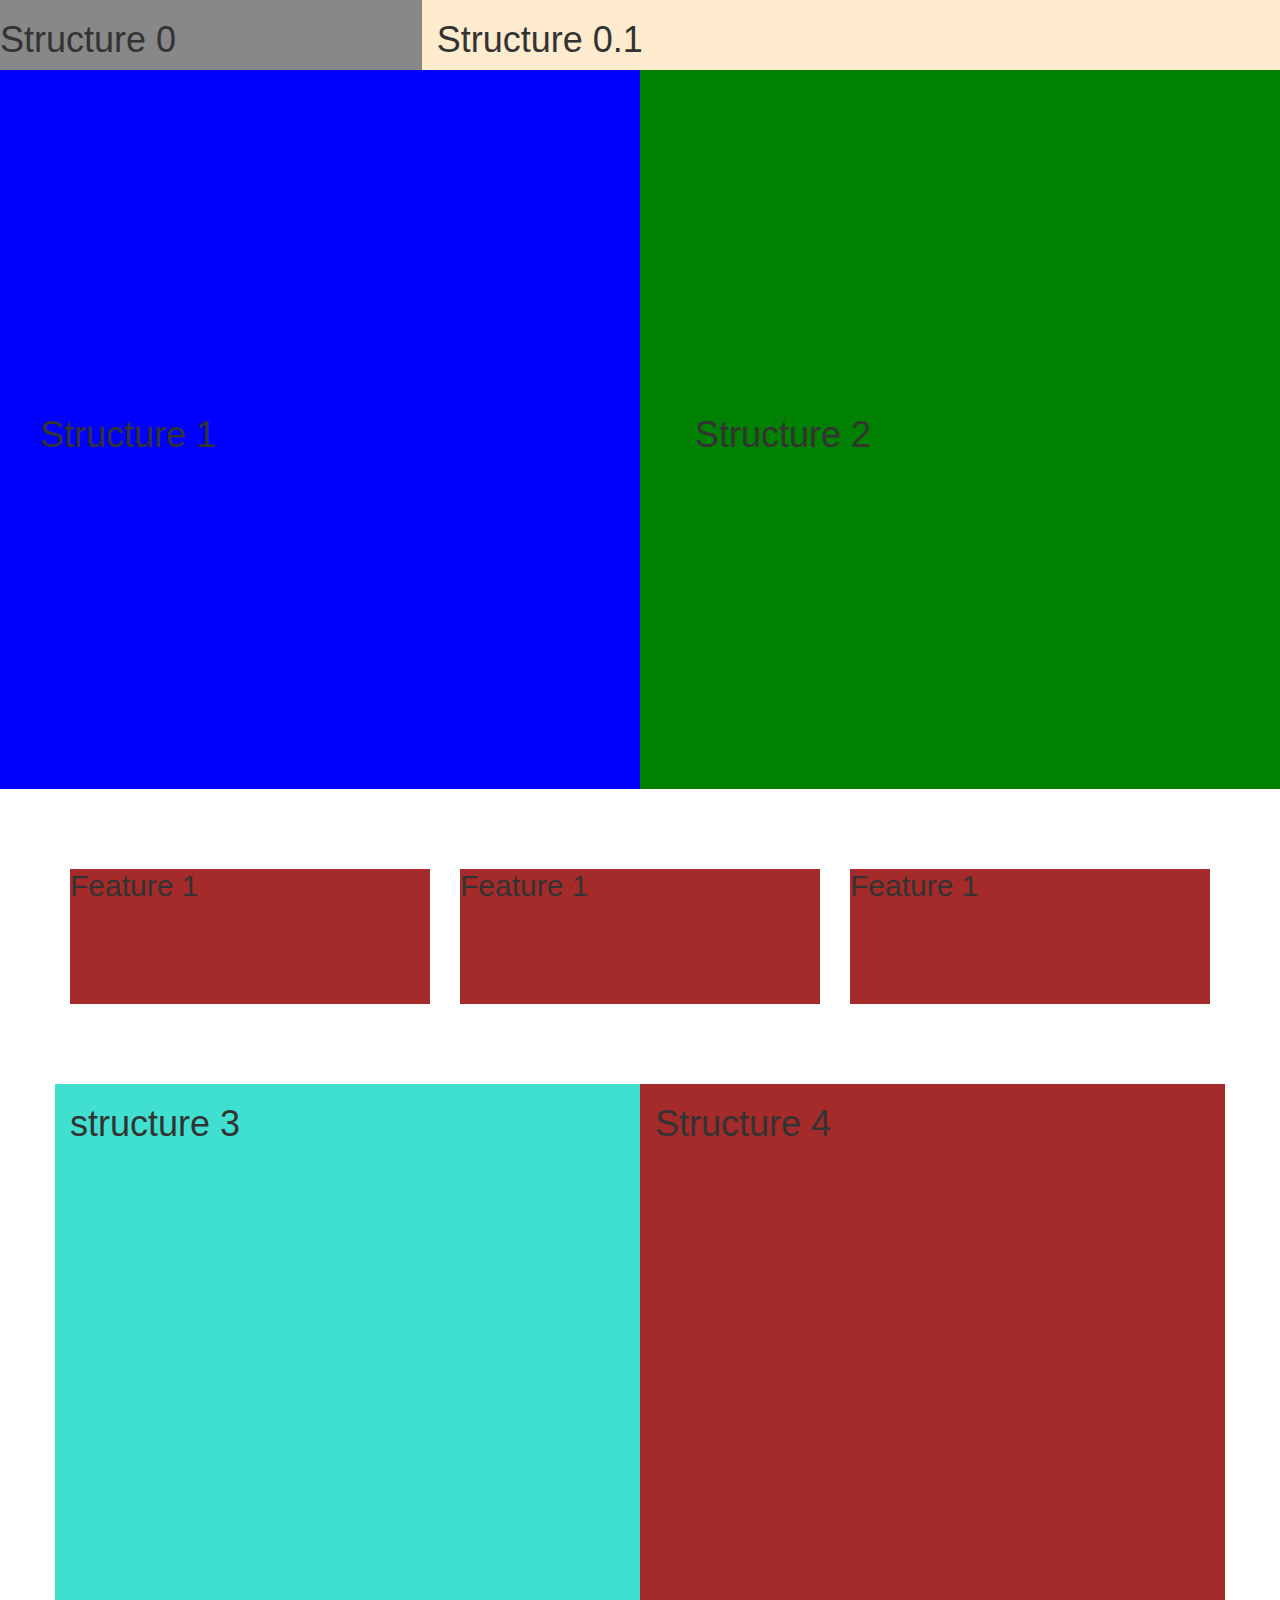
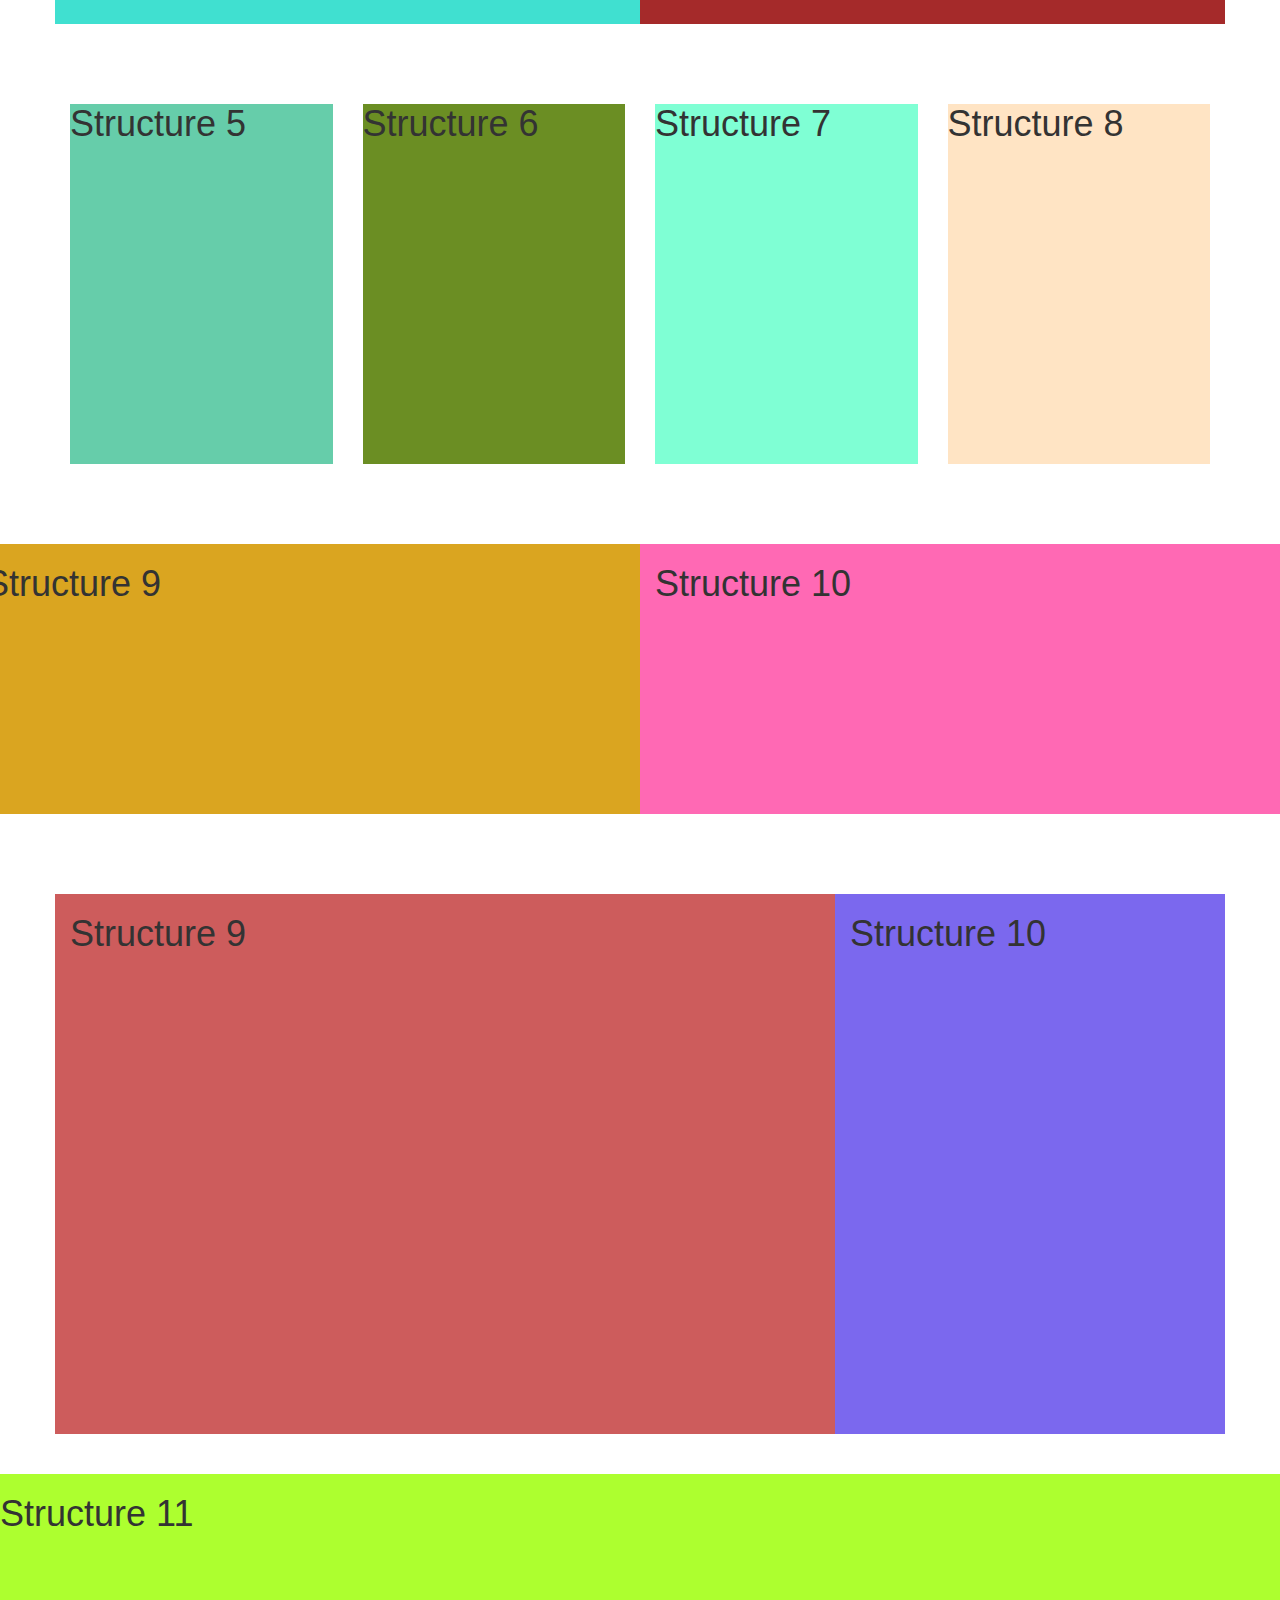
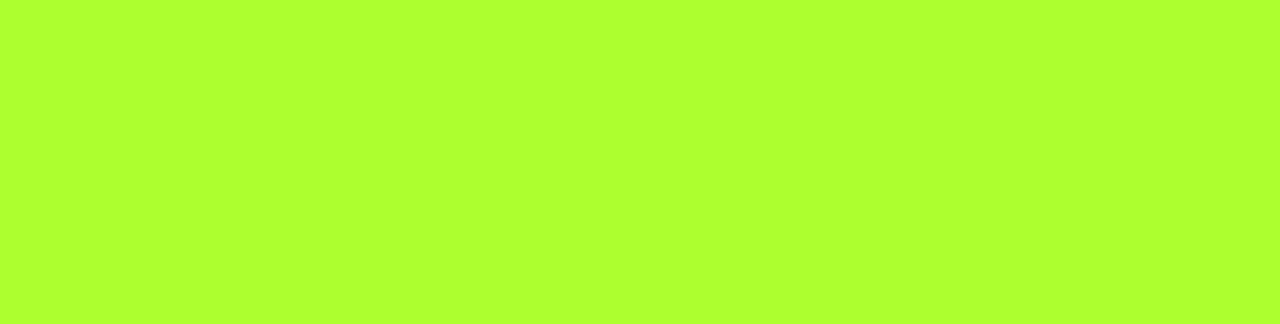
<file: index_page.html>
<!DOCTYPE html>
<html lang="en">
  <head>
    <meta charset="utf-8">
    <meta http-equiv="X-UA-Compatible" content="IE=edge">
    <meta name="viewport" content="width=device-width, initial-scale=1">
    <!-- The above 3 meta tags *must* come first in the head; any other head content must come *after* these tags -->
    <title>Bootstrap 101 Template</title>

    <!-- Bootstrap -->
    <link href="css/bootstrap.min.css" rel="stylesheet">
    <!-- CSS -->
    <link href="style.css" rel="stylesheet">
    <!-- Font Awesome -->
    <link rel="stylesheet" type="text/css" href="fontawesome-free-5.14.0-web/css/all.css">
  </head>
  <body>
      <!--  header -->
      
    <section>
    
            <div class="row">
                <div class="structure0 col-md-4">
                   
                        <h1>Structure 0</h1>
                
                </div>
                <div class="structure01 col-md-8">
                    
                        <h1>Structure 0.1</h1>
              
                </div>
            </div>
        
    </section>
    
    <section>
        
            <div class="row">
                <div class="structure1 col-md-6">

                        <h1>Structure 1</h1>
                
                    </div>
                <div class="structure2 col-md-6">

                        <h1>Structure 2</h1>
                
                    </div>
            </div>
        
    </section>
    <section>
        <div class="container">
            <div class="row">
                <div class="col-md-4">
                    <div class="feature">
                        <h2>Feature 1</h2>
                    </div>
                </div>
                <div class="col-md-4">
                    <div class="feature">
                        <h2>Feature 1</h2>
                    </div>
                </div>
                <div class="col-md-4">
                    <div class="feature">
                        <h2>Feature 1</h2>
                    </div>
                </div>
            </div>
        </div>
    </section>
    
<section>
    <div class="container">
        <div class="row">
            <div class="structure3 col-md-6">
                    <h1>structure 3</h1>
            </div>
            <div class="structure4 col-md-6">
                    <h1>Structure 4</h1>
            </div>
        </div>
    </div>
</section>
<section>
       <div class="container">
        <div class="row">
            <div class="col-md-3">
                <div class="structure5">
                    <h1>Structure 5</h1>
                </div>
            </div>
            <div class="col-md-3">
                <div class="structure6">
                    <h1>Structure 6</h1>
                </div>
            </div>
            <div class="col-md-3">
                <div class="structure7">
                    <h1>Structure 7</h1>
                </div>
            </div>
            <div class="col-md-3">
                <div class="structure8">
                    <h1>Structure 8</h1>
                </div>
            </div>
            </div>
        </div>
</section>
<section>
    
        <div class="row">
            <div class="row">
                <div class="structure9 col-md-6">
                    
                        <h1>Structure 9</h1>
                    
                </div>
                <div class="structure10 col-md-6">
                   
                        <h1>Structure 10</h1>
                    
                </div>
            </div>
        </div>
   
</section>
<section>
    <div class="container">
        <div class="row">
            <div class="structure11 col-md-8">
                
                    <h1>Structure 9</h1>
                
            </div>
            <div class="structure12 col-md-4">
                
                    <h1>Structure 10</h1>
                
            </div>
        </div>
    </div>
</section>
<section>
    
        <div class="row">
            <div class="structure13 col-md-12">
                
                    <h1>Structure 11</h1>
                
            </div>
        </div>
    
</section>
    <!-- jQuery (necessary for Bootstrap's JavaScript plugins) -->
    <script src="https://ajax.googleapis.com/ajax/libs/jquery/1.12.4/jquery.min.js"></script>
    <!-- Include all compiled plugins (below), or include individual files as needed -->
    <script src="js/bootstrap.min.js"></script>
  </body>
</html>
</file>
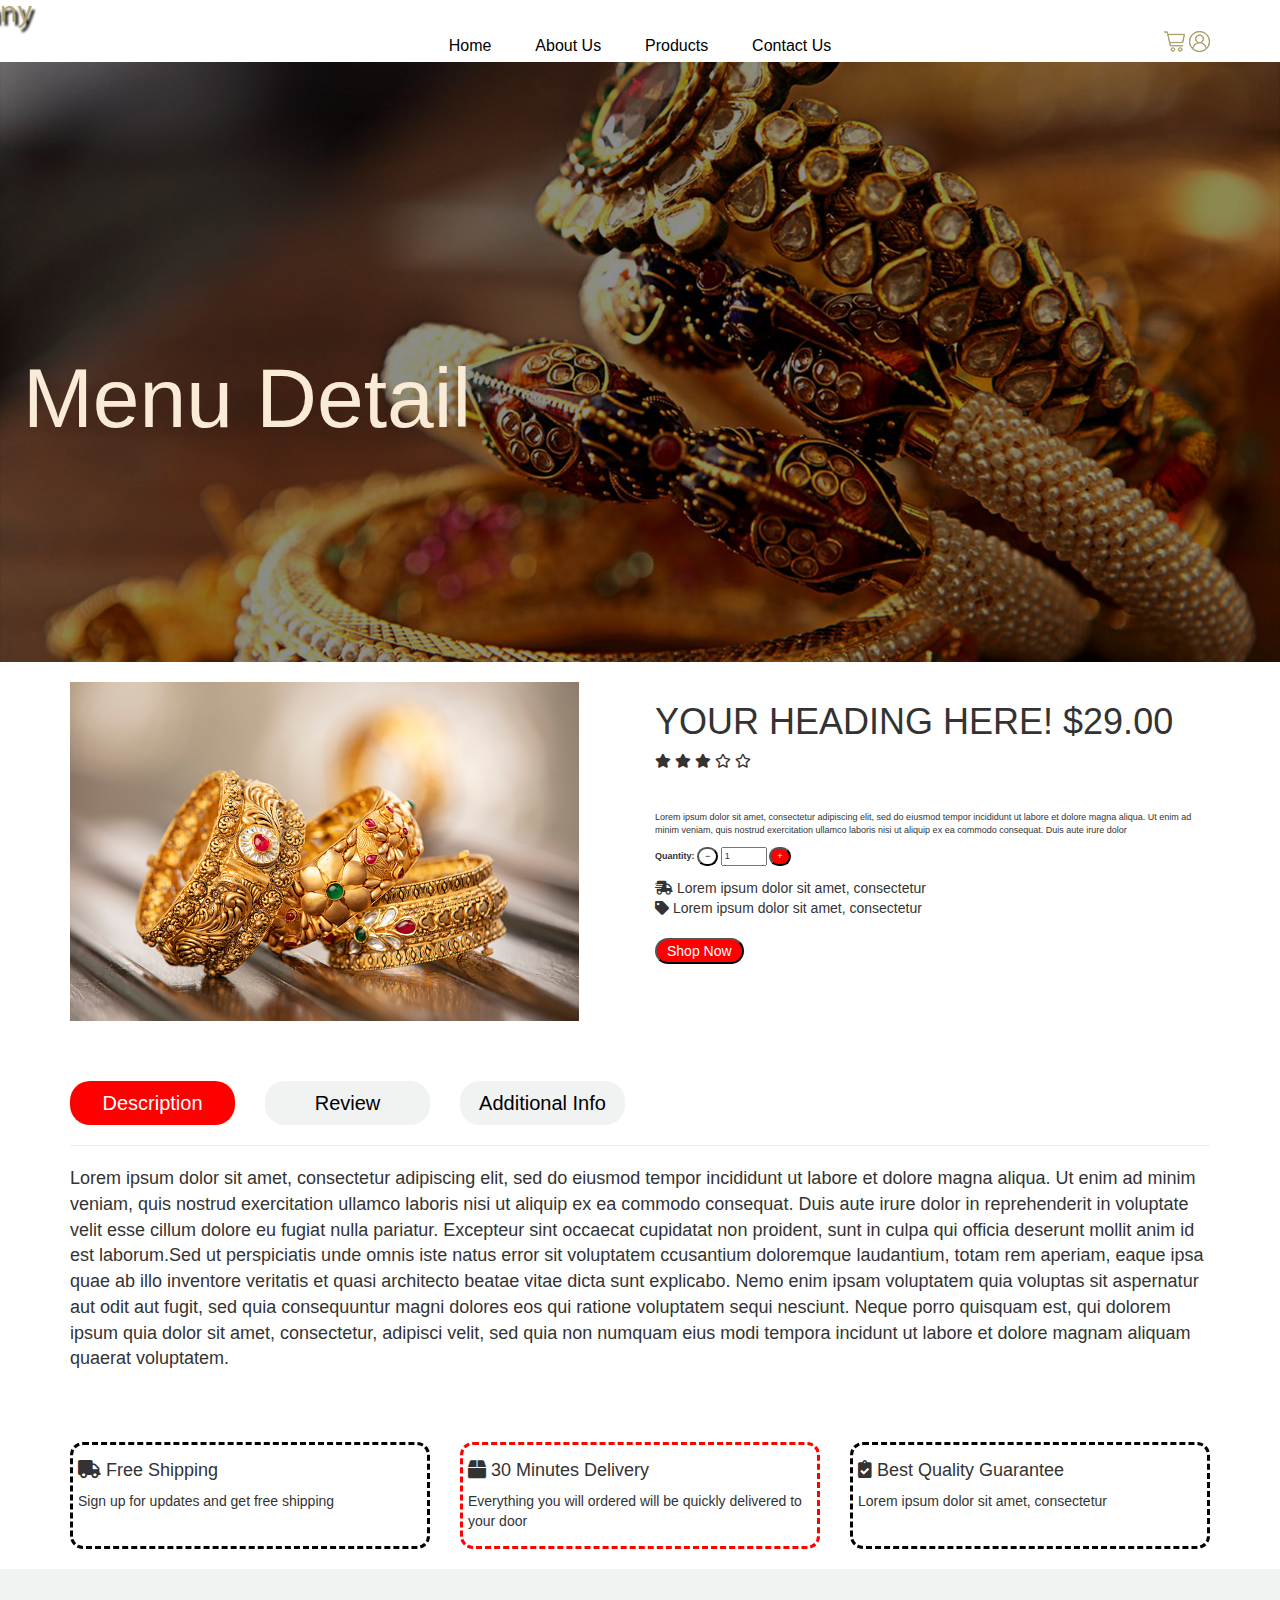
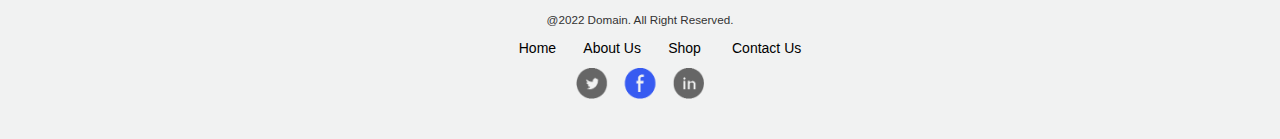
<file: menu_detail.html>
<!DOCTYPE html>
<html lang="en">
  <head>
    <meta charset="utf-8">
    <meta http-equiv="X-UA-Compatible" content="IE=edge">
    <meta name="viewport" content="width=device-width, initial-scale=1">
    <!-- The above 3 meta tags *must* come first in the head; any other head content must come *after* these tags -->
    <title>Bootstrap 101 Template</title>

    <!-- Bootstrap -->
    <link href="css/bootstrap.min.css" rel="stylesheet">
    <!-- CSS -->
    <link href="style.css" rel="stylesheet">
    <!-- Font Awesome -->
    <link rel="stylesheet" type="text/css" href="fontawesome-free-5.14.0-web/css/all.css">
  </head>
  <body>
      <!--  header -->
      <div class="container">
    <div class="row">
        <div class="col-md-3">
            <div class="logo">
        <a href="#">
          <img src="images/logo.png" alt="logo">
        </a>
        </div>
        </div>
        <div class="col-md-6">
          <div class="navigation"> 
          <ul>
                <li>
                    <a  href="#">
                        Home
                    </a>
                </li>
                <li><a href="#">
                  About Us
                </a>
                </li>
                <li><a href="#">
                  Products
                </a>
                </li>
                <li><a href="">
                  Contact Us
                </a>
                </li>
            </ul>
        </div>
       </div> 
        <div class="col-md-3">
            <div class="icons">
              <ul>
                <li>
              <a href="#">
                <img src="images/cart.png">
              </a>
              </li>
              <a href="#">
                <img src="images/user.png">
              </a>
              </ul>
            </div>
      </div>  
    </div> 

    </div>
    <section>
        <div class="body">
          <div class="row">
            <div class="col-md-12">
            <img src="images/ring.png" alt="jewellery">
            <div class="left">Menu Detail</div>
            </div>
          </div></div>
      </section>
      <br>
      <section>
        <div class="container">
          <div class="menu1">
          <div class="row">
            <div class="col-md-6">
              <img src="images/jewlwer.jpg">
              </div>
            <div class="col-md-6">
              <h1>YOUR HEADING HERE!  $29.00</h1>
              <i class="fas fa-star"></i>
          <i class="fas fa-star"></i>
          <i class="fas fa-star"></i>
          <i class="far fa-star"></i>
          <i class="far fa-star"></i>
          <br><br><br>
          <p>
            Lorem ipsum dolor sit amet, consectetur adipiscing elit, sed do eiusmod tempor incididunt ut labore et dolore magna aliqua. Ut enim ad minim veniam, quis nostrud exercitation ullamco laboris nisi ut aliquip ex ea commodo consequat. Duis aute irure dolor
          </p>
          <!-- <label>Quantity</label>
          <input type="text" value="1"> -->
          <form action="">
            <p class="qty">
              <label for="qty">Quantity:</label>
              <button class="qtyminus" aria-hidden="true">&minus;</button>
              <input type="number" name="qty" id="qty" min="1" max="10" step="1" value="1">
              <button class="qtyplus" aria-hidden="true">&plus;</button>
            </p>
          </form>	
          <i class="fas fa-shipping-fast"></i> Lorem ipsum dolor sit amet, consectetur
          <br>
          <i class="fas fa-tag"></i> Lorem ipsum dolor sit amet, consectetur
          <br><br>
        <button class="shop">Shop Now</button>
        </div></div>
          </div></div>
          </section>
          <br> <br> <br>
          <section>
          <div class="container">
            <div class="row">
              <div class="col-md-2">
                <div class="desc">
                  <center>
                  Description
                  </center>
                </div></div>
                <div class="col-md-2">
                <div class="rev">
                  <center>
                  Review
                  </center>
                </div></div>
                <div class="col-md-2">
                <div class="info">
                  <center>
                Additional Info
                </center>
                </div></div>
              </div>
              <hr>
              <div class="row">
                <div class="col-md-12">
                  <p class="text1">
                    Lorem ipsum dolor sit amet, consectetur adipiscing elit, 
                    sed do eiusmod tempor incididunt ut labore et dolore magna aliqua. 
                    Ut enim ad minim veniam, quis nostrud exercitation ullamco laboris nisi 
                    ut aliquip ex ea commodo consequat. Duis aute irure dolor in reprehenderit 
                    in voluptate velit esse cillum dolore eu fugiat nulla pariatur. Excepteur 
                    sint occaecat cupidatat non proident, sunt in culpa qui officia deserunt mollit 
                    anim id est laborum.Sed ut perspiciatis unde omnis iste natus error sit voluptatem
                    ccusantium doloremque laudantium, totam rem aperiam, eaque ipsa quae ab illo inventore veritatis 
                    et quasi architecto beatae vitae dicta sunt explicabo. Nemo enim ipsam voluptatem quia voluptas 
                    sit aspernatur aut odit aut fugit, sed quia consequuntur magni dolores eos qui ratione voluptatem sequi nesciunt. 
                    Neque porro quisquam est, qui dolorem ipsum quia dolor sit amet, consectetur, adipisci velit, sed quia non numquam 
                    eius modi tempora incidunt ut labore et dolore magnam aliquam quaerat voluptatem.
                  </p>
                </div>
              </div>
            </div>

          </div>
      </section>
      <br> <br> <br>
      <section>
        <div class="container">
          <div class="row">
            <div class="col-md-4">
              <div class="feature1">
                <h4><i class="fas fa-truck"></i> Free Shipping</h4>
                <p>Sign up for updates and get free shipping</p>
                <br>
              </div>
            </div>
            <div class="col-md-4">
              <div class="feature2">
                <h4><i class="fas fa-box"></i> 30 Minutes Delivery</h4>
                <p>Everything you will ordered will be quickly delivered to your door</p>
              </div>
            </div>
            <div class="col-md-4">
              <div class="feature3">
                <h4><i class="fas fa-clipboard-check"></i> Best Quality Guarantee</h4>
                <p>Lorem ipsum dolor sit amet, consectetur</p>
                <br>
              </div>
            </div>
          </div>
        </div>
      </section>
<!-- 
<section>
  <div class="container">
    <div class="row">
      <div class="col-md-4">
        <h3>ABOUT US</h3>
        <h2>Where Class
          Meets Glamour</h2> <br> <p>Lorem ipsum dolor sit amet, consectetur adipisicing elit, sed do eiusmod tempor incididunt ut labore et dolore magna aliqua. Ut enim ad minim veniam, quis nostrud exercitation ullamco laboris nisi ut aliquip ex ea commodo consequat.Duis aute irure dolor in reprehenderit in 
    voluptate velit esse cillum dolore eu fugiat nulla pariatur. Excepteur sint occaecat cupidatat non proident, sunt in culpa qui officia deserunt mollit anim id est laborum. Sed ut perspiciatis unde omnis iste natus error sit voluptatem accusantium doloremque laudantium, 
    totam rem aperiam, eaque ipsa quae ab illo inventore veritatis et quasi architecto beatae vitae dicta sunt explicabo. </p>
          <p>Nemo enim ipsam voluptatem quia voluptas sit aspernatur aut odit aut fugit, sed quia consequuntur magni dolores eos qui ratione voluptatem sequi nesciunt. Neque porro quisquam est, qui dolorem.ipsum quia dolor sit amet, consectetur, adipisci velit, sed quia non numquam.</p>
          <button type="button" class="btn-success">Learn More</button>
        </div>
      <div class="col-md-3">
        <div class="about_us">
        <img src="images/necklace.png" alt="necklace"></div>
        <div class="neck">
          <img  src="images/neck.png"></div>
      </div>
    </div>
    </div>
</section>
<br>
<section class="background">
  <div class="container">
    <br>
    <center><h3>Product</h3></center>
          <center><h1>Our Product</h1></center>
          <p>Lorem ipsum dolor sit amet, consectetur adipisicing elit, sed do eiusmod tempor incididunt ut labore et dolore magna aliqua. Ut enim ad minim veniam, quis nostrud exercitation ullamco laboris nisi ut aliquip ex ea commodo consequat.Duis aute irure dolor in reprehenderit in 
            voluptate velit esse cillum dolore eu fugiat nulla pariatur. Excepteur sint occaecat cupidatat non proident, sunt in culpa qui officia deserunt mollit anim id est laborum.</p>
            <div class="row">
      <div class="col-md-3">
          <img src="images/Product 1.jpg">
          <center><span><h3>Your Heading</h3></span></center>
          <center><span><h3>Your Heading</h3></span></center>
      </div>
      <div class="col-md-3">
        <img src="images/Product 2.png">
        <center><span><h3>Your Heading</h3></span></center>
      </div>
      <div class="col-md-3">
        <img src="images/Product 3.png">
        <center><span><h3>Your Heading</h3></span></center>
      </div>
      <div class="col-md-3">
        <img src="images/Product 4.jpg">
        <center><span><h3>Your Heading</h3></span></center>
      </div>
    </div>
  </div>
</section>
<section>
  <div class="container" >
    <br>
  <center><h3>Categories</h3></center>
          <center><h1>Product By Categories</h1></center>
          <p>Lorem ipsum dolor sit amet, consectetur adipisicing elit, sed do eiusmod tempor incididunt ut labore et dolore magna aliqua. Ut enim ad minim veniam, quis nostrud exercitation ullamco laboris nisi ut aliquip ex ea commodo consequat.Duis aute irure dolor in reprehenderit in 
            voluptate velit esse cillum dolore eu fugiat nulla pariatur. Excepteur sint occaecat cupidatat non proident, sunt in culpa qui officia deserunt mollit anim id est laborum.</p>
  <div class="row">
    <div class="col-md-4">
      <img src="images/product 5.png">
    </div>
    <div class="col-md-4">
      <img src="images/product 6.png">
    </div>
    <div class="col-md-4">
      <img src="images/product 7.png">
    </div>
  </div>
  <br>
  <center><h1>Subscribe our News Letter</h1></center>
  <p>Lorem ipsum dolor sit amet, consectetur adipisicing elit, sed do eiusmod tempor incididunt ut labore et dolore magna aliqua. Ut enim ad minim veniam, quis nostrud exercitation ullamco laboris nisi ut aliquip ex ea commodo consequat.Duis aute irure dolor in reprehenderit in 
    voluptate velit esse cillum dolore eu fugiat nulla pariatur. Excepteur sint occaecat cupidatat non proident, sunt in culpa qui officia deserunt mollit anim id est laborum.</p> -->
   <!-- <div class="form-group"> 
     <div class="row">
       <div class="col-md-6">
    <center><input type="text" class="form-control" id="usr"></center>
          <button type="button" class="btn_2">Learn More</button></div></div>
     </div>
     </div>      -->
      
            
                <!-- <span>
                      <input type="email" class="form-control" placeholder="Enter your email"><button class="btn_2 btn-theme" type="submit">Subscribe</button> </span>
                           -->
                           <!-- <div class="newsletter">
                           <center><input placeholder="Please enter your email address" type="text"/><button class="btn_2">Subscribe</button></center>
                         </div>
   
</div>
</div>
</section> -->
<br>
<!-- <section class="f1">
  <div class="container">
  <hr>
      <center>@2022 <b>Domain.</b> All Rights Reserved</center>
  <div class="row">
    <div class="col-md-12">
      <div class="footer">
      <ul>
        <li>
            <a  href="#">
                Home
            </a>
        </li>
        <li><a href="#">
          About Us
        </a>
        </li>
        <li><a href="#">
          Products
        </a>
        </li>
        <li><a href="">
          Contact Us
        </a>
        </li>
    </ul>
    </div>
    </div>
  </div>
  <br>
      <center>
      <i class="fab fa-twitter"></i>   
      <i class="fab fa-facebook"></i>
      <i class="fab fa-linkedin"></i>
      </center>
    </div>
</section> -->
<footer>
  <div class="footer">
     
    <br>
     <hr>
     <br>
  
  <p>@2022 Domain. All Right Reserved.</p>
  
  <ul>
     <li><a href="#">Home</a>&nbsp&nbsp&nbsp&nbsp&nbsp&nbsp&nbsp</li>
     <li><a href="#">About Us</a>&nbsp&nbsp&nbsp&nbsp&nbsp&nbsp&nbsp</li>
     <li><a href="#">Shop</a>&nbsp&nbsp&nbsp&nbsp&nbsp&nbsp&nbsp&nbsp</li>
     <li><a href="#">Contact Us</a>  </li>
  </ul>
  <img src="images/icons.png" alt="">
  <br>
  <br>
  </div>
  </footer>


    <!-- jQuery (necessary for Bootstrap's JavaScript plugins) -->
    <script src="https://ajax.googleapis.com/ajax/libs/jquery/1.12.4/jquery.min.js"></script>
    <!-- Include all compiled plugins (below), or include individual files as needed -->
    <script src="js/bootstrap.min.js"></script>
  </body>
</html>
</file>
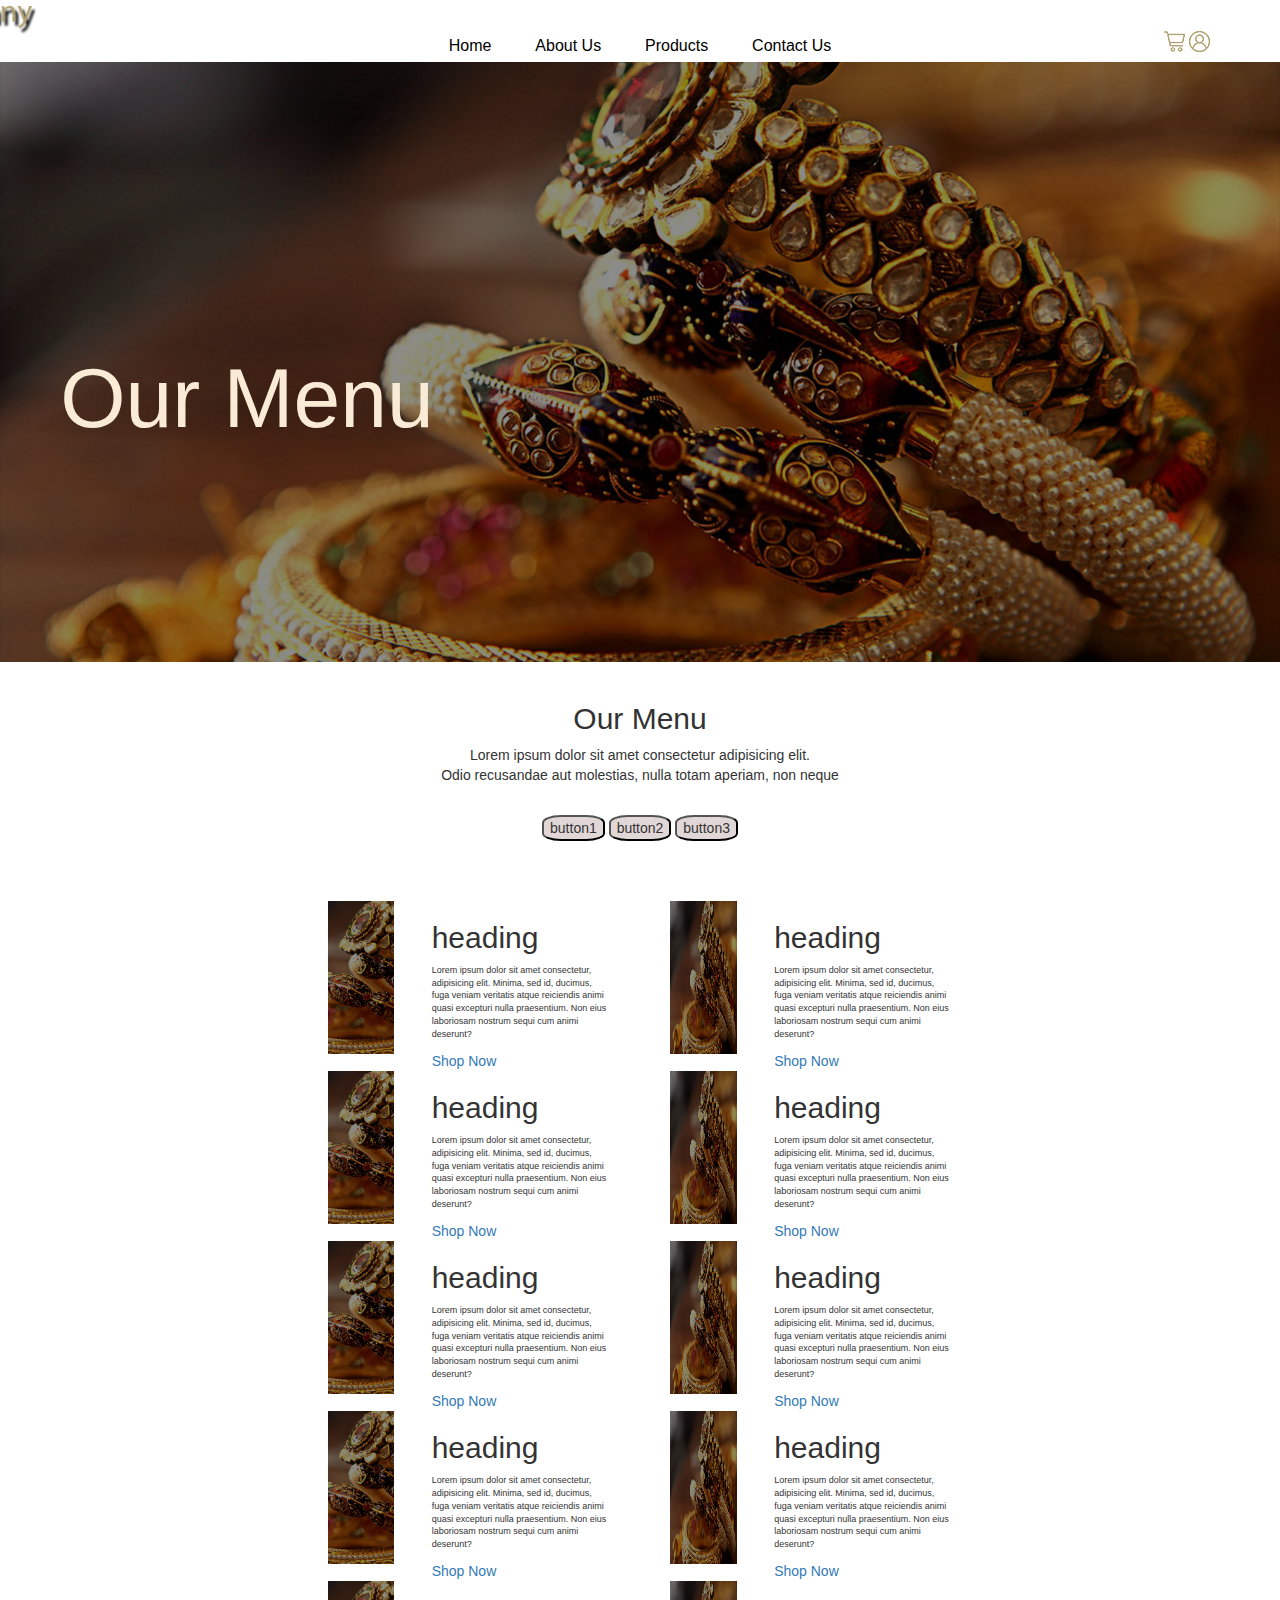
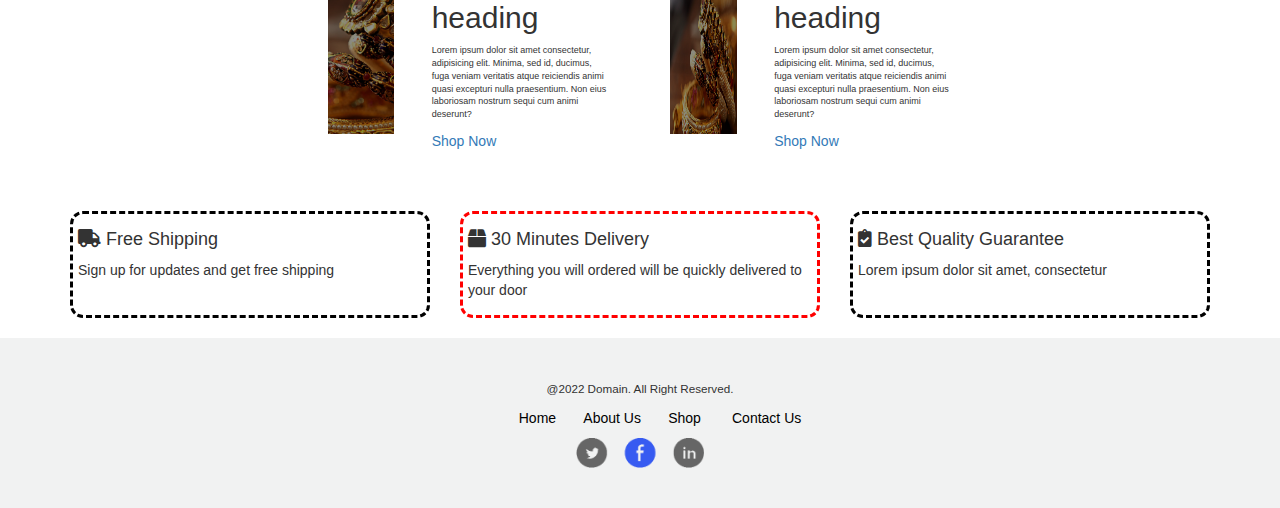
<file: our_menu.html>
<!DOCTYPE html>
<html lang="en">
  <head>
    <meta charset="utf-8">
    <meta http-equiv="X-UA-Compatible" content="IE=edge">
    <meta name="viewport" content="width=device-width, initial-scale=1">
    <!-- The above 3 meta tags *must* come first in the head; any other head content must come *after* these tags -->
    <title>Bootstrap 101 Template</title>

    <!-- Bootstrap -->
    <link href="css/bootstrap.min.css" rel="stylesheet">
    <!-- CSS -->
    <link href="style.css" rel="stylesheet">
    <!-- Font Awesome -->
    <link rel="stylesheet" type="text/css" href="fontawesome-free-5.14.0-web/css/all.css">
  </head>
  <body>
      <!--  header -->
      <div class="container">
    <div class="row">
        <div class="col-md-3">
            <div class="logo">
        <a href="#">
          <img src="images/logo.png" alt="logo">
        </a>
        </div>
        </div>
        <div class="col-md-6">
          <div class="navigation"> 
          <ul>
                <li>
                    <a  href="#">
                        Home
                    </a>
                </li>
                <li><a href="#">
                  About Us
                </a>
                </li>
                <li><a href="#">
                  Products
                </a>
                </li>
                <li><a href="">
                  Contact Us
                </a>
                </li>
            </ul>
        </div>
       </div> 
        <div class="col-md-3">
            <div class="icons">
              <ul>
                <li>
              <a href="#">
                <img src="images/cart.png">
              </a>
              </li>
              <a href="#">
                <img src="images/user.png">
              </a>
              </ul>
            </div>
      </div>  
    </div> 

    </div>
    <section>
        <div class="body">
          <div class="row">
            <div class="col-md-12">
            <img src="images/ring.png" alt="jewellery">
            <div class="left">Our Menu</div>
            </div>
          </div></div>
      </section>
      <br>
      <section>
        <div class="conatiner">
    <div class="row">
        <div class="shop1">
        <h2>Our Menu</h2>
        <p>Lorem ipsum dolor sit amet consectetur adipisicing elit. <br> Odio recusandae aut molestias, 
            nulla totam aperiam, non neque </p>
            <div class="btn-shop">
                <button>button1</button>
                <button>button2</button>
                <button>button3</button>
            </div>
    </div>
    </div>
        </div>
    </section>
    <br>
    <br>
    <!-- shop container1 ends -->
    <section>
    <div class="container">
      
          
    
                        
        </div>
        </div><div class="row">
            <div class="menu col-md-6" >
                    <div class="menu0 col-md-2">
            <img src="images/ring.png" alt="">
            </div>
            
            <div class="menu1 col-md-4">
            <h2>heading</h2>
            <p>Lorem ipsum dolor sit amet consectetur, adipisicing elit. Minima, sed id, ducimus, fuga veniam veritatis atque reiciendis animi quasi excepturi nulla praesentium. Non eius laboriosam nostrum sequi cum animi deserunt?</p>
            <a href="#">Shop Now</a>
                    </div>
                </div>
              
            <div class="menu00 col-md-6" >
                <div class="menu0 col-md-2">
            <img src="images/ring.png" alt="">
            </div>
            
            <div class="menu1 col-md-4">
            <h2>heading</h2>
            <p>Lorem ipsum dolor sit amet consectetur, adipisicing elit. Minima, sed id, ducimus, fuga veniam veritatis atque reiciendis animi quasi excepturi nulla praesentium. Non eius laboriosam nostrum sequi cum animi deserunt?</p>
            <a href="#">Shop Now</a>
                </div>
            </div>
                            
            </div>
            </div><div class="row">
                <div class="menu col-md-6" >
                        <div class="menu0 col-md-2">
                <img src="images/ring.png" alt="">
                </div>
                
                <div class="menu1 col-md-4">
                <h2>heading</h2>
                <p>Lorem ipsum dolor sit amet consectetur, adipisicing elit. Minima, sed id, ducimus, fuga veniam veritatis atque reiciendis animi quasi excepturi nulla praesentium. Non eius laboriosam nostrum sequi cum animi deserunt?</p>
                <a href="#">Shop Now</a>
                        </div>
                    </div>
                  
                <div class="menu00 col-md-6" >
                    <div class="menu0 col-md-2">
                <img src="images/ring.png" alt="">
                </div>
                
                <div class="menu1 col-md-4">
                <h2>heading</h2>
                <p>Lorem ipsum dolor sit amet consectetur, adipisicing elit. Minima, sed id, ducimus, fuga veniam veritatis atque reiciendis animi quasi excepturi nulla praesentium. Non eius laboriosam nostrum sequi cum animi deserunt?</p>
                <a href="#">Shop Now</a>
                    </div>
                </div>
                                
                </div>
                </div>
                <div class="row">
                    <div class="menu col-md-6" >
                            <div class="menu0 col-md-2">
                    <img src="images/ring.png" alt="">
                    </div>
                    
                    <div class="menu1 col-md-4">
                    <h2>heading</h2>
                    <p>Lorem ipsum dolor sit amet consectetur, adipisicing elit. Minima, sed id, ducimus, fuga veniam veritatis atque reiciendis animi quasi excepturi nulla praesentium. Non eius laboriosam nostrum sequi cum animi deserunt?</p>
                    <a href="#">Shop Now</a>
                            </div>
                        </div>
                      
                    <div class="menu00 col-md-6" >
                        <div class="menu0 col-md-2">
                    <img src="images/ring.png" alt="">
                    </div>
                    
                    <div class="menu1 col-md-4">
                    <h2>heading</h2>
                    <p>Lorem ipsum dolor sit amet consectetur, adipisicing elit. Minima, sed id, ducimus, fuga veniam veritatis atque reiciendis animi quasi excepturi nulla praesentium. Non eius laboriosam nostrum sequi cum animi deserunt?</p>
                    <a href="#">Shop Now</a>
                        </div>
                    </div>
                                    
                    </div>
                    </div>
                    <div class="row">
                        <div class="menu col-md-6" >
                                <div class="menu0 col-md-2">
                        <img src="images/ring.png" alt="">
                        </div>
                        
                        <div class="menu1 col-md-4">
                        <h2>heading</h2>
                        <p>Lorem ipsum dolor sit amet consectetur, adipisicing elit. Minima, sed id, ducimus, fuga veniam veritatis atque reiciendis animi quasi excepturi nulla praesentium. Non eius laboriosam nostrum sequi cum animi deserunt?</p>
                        <a href="#">Shop Now</a>
                                </div>
                            </div>
                          
                        <div class="menu00 col-md-6" >
                            <div class="menu0 col-md-2">
                        <img src="images/ring.png" alt="">
                        </div>
                        
                        <div class="menu1 col-md-4">
                        <h2>heading</h2>
                        <p>Lorem ipsum dolor sit amet consectetur, adipisicing elit. Minima, sed id, ducimus, fuga veniam veritatis atque reiciendis animi quasi excepturi nulla praesentium. Non eius laboriosam nostrum sequi cum animi deserunt?</p>
                        <a href="#">Shop Now</a>
                            </div>
                        </div>
                                        
                        </div>
                        </div>
                        <div class="row">
                            <div class="menu col-md-6" >
                                    <div class="menu0 col-md-2">
                            <img src="images/ring.png" alt="">
                            </div>
                            
                            <div class="menu1 col-md-4">
                            <h2>heading</h2>
                            <p>Lorem ipsum dolor sit amet consectetur, adipisicing elit. Minima, sed id, ducimus, fuga veniam veritatis atque reiciendis animi quasi excepturi nulla praesentium. Non eius laboriosam nostrum sequi cum animi deserunt?</p>
                            <a href="#">Shop Now</a>
                                    </div>
                                </div>
                              
                            <div class="menu00 col-md-6" >
                                <div class="menu0 col-md-2">
                            <img src="images/ring.png" alt="">
                            </div>
                            
                            <div class="menu1 col-md-4">
                            <h2>heading</h2>
                            <p>Lorem ipsum dolor sit amet consectetur, adipisicing elit. Minima, sed id, ducimus, fuga veniam veritatis atque reiciendis animi quasi excepturi nulla praesentium. Non eius laboriosam nostrum sequi cum animi deserunt?</p>
                            <a href="#">Shop Now</a>
                                </div>
                            </div>
                                            
                            </div>
                            </div>
    </div>
    <br>
    <br></section>
    <br>
</section>
<section>
  <div class="container">
    <div class="row">
      <div class="col-md-4">
        <div class="feature1">
          <h4><i class="fas fa-truck"></i> Free Shipping</h4>
          <p>Sign up for updates and get free shipping</p>
          <br>
        </div>
      </div>
      <div class="col-md-4">
        <div class="feature2">
          <h4><i class="fas fa-box"></i> 30 Minutes Delivery</h4>
          <p>Everything you will ordered will be quickly delivered to your door</p>
        </div>
      </div>
      <div class="col-md-4">
        <div class="feature3">
          <h4><i class="fas fa-clipboard-check"></i> Best Quality Guarantee</h4>
          <p>Lorem ipsum dolor sit amet, consectetur</p>
          <br>
        </div>
      </div>
    </div>
  </div>
</section>
      <!-- <section>
        <div class="container">
          <div class="menu1">
          <div class="row">
            <div class="col-md-6">
              <img src="images/jewlwer.jpg">
              </div>
            <div class="col-md-6">
              <h1>YOUR HEADING HERE!  $29.00</h1>
              <i class="fas fa-star"></i>
          <i class="fas fa-star"></i>
          <i class="fas fa-star"></i>
          <i class="far fa-star"></i>
          <i class="far fa-star"></i>
          <br><br><br>
          <p>
            Lorem ipsum dolor sit amet, consectetur adipiscing elit, sed do eiusmod tempor incididunt ut labore et dolore magna aliqua. Ut enim ad minim veniam, quis nostrud exercitation ullamco laboris nisi ut aliquip ex ea commodo consequat. Duis aute irure dolor
          </p>
          <label>Quantity</label>
          <input type="text" value="1">
          <form action="">
            <p class="qty">
              <label for="qty">Quantity:</label>
              <button class="qtyminus" aria-hidden="true">&minus;</button>
              <input type="number" name="qty" id="qty" min="1" max="10" step="1" value="1">
              <button class="qtyplus" aria-hidden="true">&plus;</button>
            </p>
          </form>	
          <i class="fas fa-shipping-fast"></i> Lorem ipsum dolor sit amet, consectetur
          <br>
          <i class="fas fa-tag"></i> Lorem ipsum dolor sit amet, consectetur
          <br><br>
        <button class="shop">Shop Now</button>
        </div></div>
          </div></div>
          </section>
          <br> <br> <br>
          <section>
          <div class="container">
            <div class="row">
              <div class="col-md-2">
                <div class="desc">
                  <center>
                  Description
                  </center>
                </div></div>
                <div class="col-md-2">
                <div class="rev">
                  <center>
                  Review
                  </center>
                </div></div>
                <div class="col-md-2">
                <div class="info">
                  <center>
                Additional Info
                </center>
                </div></div>
              </div>
              <hr>
              <div class="row">
                <div class="col-md-12">
                  <p class="text1">
                    Lorem ipsum dolor sit amet, consectetur adipiscing elit, 
                    sed do eiusmod tempor incididunt ut labore et dolore magna aliqua. 
                    Ut enim ad minim veniam, quis nostrud exercitation ullamco laboris nisi 
                    ut aliquip ex ea commodo consequat. Duis aute irure dolor in reprehenderit 
                    in voluptate velit esse cillum dolore eu fugiat nulla pariatur. Excepteur 
                    sint occaecat cupidatat non proident, sunt in culpa qui officia deserunt mollit 
                    anim id est laborum.Sed ut perspiciatis unde omnis iste natus error sit voluptatem
                    ccusantium doloremque laudantium, totam rem aperiam, eaque ipsa quae ab illo inventore veritatis 
                    et quasi architecto beatae vitae dicta sunt explicabo. Nemo enim ipsam voluptatem quia voluptas 
                    sit aspernatur aut odit aut fugit, sed quia consequuntur magni dolores eos qui ratione voluptatem sequi nesciunt. 
                    Neque porro quisquam est, qui dolorem ipsum quia dolor sit amet, consectetur, adipisci velit, sed quia non numquam 
                    eius modi tempora incidunt ut labore et dolore magnam aliquam quaerat voluptatem.
                  </p>
                </div>
              </div>
            </div>

          </div>
      </section>
      <br> <br> <br>
      <section>
        <div class="container">
          <div class="row">
            <div class="col-md-4">
              <div class="feature1">
                <h4><i class="fas fa-truck"></i> Free Shipping</h4>
                <p>Sign up for updates and get free shipping</p>
                <br>
              </div>
            </div>
            <div class="col-md-4">
              <div class="feature2">
                <h4><i class="fas fa-box"></i> 30 Minutes Delivery</h4>
                <p>Everything you will ordered will be quickly delivered to your door</p>
              </div>
            </div>
            <div class="col-md-4">
              <div class="feature3">
                <h4><i class="fas fa-clipboard-check"></i> Best Quality Guarantee</h4>
                <p>Lorem ipsum dolor sit amet, consectetur</p>
                <br>
              </div>
            </div>
          </div>
        </div>
      </section> -->
<!-- 
<section>
  <div class="container">
    <div class="row">
      <div class="col-md-4">
        <h3>ABOUT US</h3>
        <h2>Where Class
          Meets Glamour</h2> <br> <p>Lorem ipsum dolor sit amet, consectetur adipisicing elit, sed do eiusmod tempor incididunt ut labore et dolore magna aliqua. Ut enim ad minim veniam, quis nostrud exercitation ullamco laboris nisi ut aliquip ex ea commodo consequat.Duis aute irure dolor in reprehenderit in 
    voluptate velit esse cillum dolore eu fugiat nulla pariatur. Excepteur sint occaecat cupidatat non proident, sunt in culpa qui officia deserunt mollit anim id est laborum. Sed ut perspiciatis unde omnis iste natus error sit voluptatem accusantium doloremque laudantium, 
    totam rem aperiam, eaque ipsa quae ab illo inventore veritatis et quasi architecto beatae vitae dicta sunt explicabo. </p>
          <p>Nemo enim ipsam voluptatem quia voluptas sit aspernatur aut odit aut fugit, sed quia consequuntur magni dolores eos qui ratione voluptatem sequi nesciunt. Neque porro quisquam est, qui dolorem.ipsum quia dolor sit amet, consectetur, adipisci velit, sed quia non numquam.</p>
          <button type="button" class="btn-success">Learn More</button>
        </div>
      <div class="col-md-3">
        <div class="about_us">
        <img src="images/necklace.png" alt="necklace"></div>
        <div class="neck">
          <img  src="images/neck.png"></div>
      </div>
    </div>
    </div>
</section>
<br>
<section class="background">
  <div class="container">
    <br>
    <center><h3>Product</h3></center>
          <center><h1>Our Product</h1></center>
          <p>Lorem ipsum dolor sit amet, consectetur adipisicing elit, sed do eiusmod tempor incididunt ut labore et dolore magna aliqua. Ut enim ad minim veniam, quis nostrud exercitation ullamco laboris nisi ut aliquip ex ea commodo consequat.Duis aute irure dolor in reprehenderit in 
            voluptate velit esse cillum dolore eu fugiat nulla pariatur. Excepteur sint occaecat cupidatat non proident, sunt in culpa qui officia deserunt mollit anim id est laborum.</p>
            <div class="row">
      <div class="col-md-3">
          <img src="images/Product 1.jpg">
          <center><span><h3>Your Heading</h3></span></center>
          <center><span><h3>Your Heading</h3></span></center>
      </div>
      <div class="col-md-3">
        <img src="images/Product 2.png">
        <center><span><h3>Your Heading</h3></span></center>
      </div>
      <div class="col-md-3">
        <img src="images/Product 3.png">
        <center><span><h3>Your Heading</h3></span></center>
      </div>
      <div class="col-md-3">
        <img src="images/Product 4.jpg">
        <center><span><h3>Your Heading</h3></span></center>
      </div>
    </div>
  </div>
</section>
<section>
  <div class="container" >
    <br>
  <center><h3>Categories</h3></center>
          <center><h1>Product By Categories</h1></center>
          <p>Lorem ipsum dolor sit amet, consectetur adipisicing elit, sed do eiusmod tempor incididunt ut labore et dolore magna aliqua. Ut enim ad minim veniam, quis nostrud exercitation ullamco laboris nisi ut aliquip ex ea commodo consequat.Duis aute irure dolor in reprehenderit in 
            voluptate velit esse cillum dolore eu fugiat nulla pariatur. Excepteur sint occaecat cupidatat non proident, sunt in culpa qui officia deserunt mollit anim id est laborum.</p>
  <div class="row">
    <div class="col-md-4">
      <img src="images/product 5.png">
    </div>
    <div class="col-md-4">
      <img src="images/product 6.png">
    </div>
    <div class="col-md-4">
      <img src="images/product 7.png">
    </div>
  </div>
  <br>
  <center><h1>Subscribe our News Letter</h1></center>
  <p>Lorem ipsum dolor sit amet, consectetur adipisicing elit, sed do eiusmod tempor incididunt ut labore et dolore magna aliqua. Ut enim ad minim veniam, quis nostrud exercitation ullamco laboris nisi ut aliquip ex ea commodo consequat.Duis aute irure dolor in reprehenderit in 
    voluptate velit esse cillum dolore eu fugiat nulla pariatur. Excepteur sint occaecat cupidatat non proident, sunt in culpa qui officia deserunt mollit anim id est laborum.</p> -->
   <!-- <div class="form-group"> 
     <div class="row">
       <div class="col-md-6">
    <center><input type="text" class="form-control" id="usr"></center>
          <button type="button" class="btn_2">Learn More</button></div></div>
     </div>
     </div>      -->
      
            
                <!-- <span>
                      <input type="email" class="form-control" placeholder="Enter your email"><button class="btn_2 btn-theme" type="submit">Subscribe</button> </span>
                           -->
                           <!-- <div class="newsletter">
                           <center><input placeholder="Please enter your email address" type="text"/><button class="btn_2">Subscribe</button></center>
                         </div>
   
</div>
</div>
</section> -->
<br>
<!-- <section class="f1">
  <div class="container">
  <hr>
      <center>@2022 <b>Domain.</b> All Rights Reserved</center>
  <div class="row">
    <div class="col-md-12">
      <div class="footer">
      <ul>
        <li>
            <a  href="#">
                Home
            </a>
        </li>
        <li><a href="#">
          About Us
        </a>
        </li>
        <li><a href="#">
          Products
        </a>
        </li>
        <li><a href="">
          Contact Us
        </a>
        </li>
    </ul>
    </div>
    </div>
  </div>
  <br>
      <center>
      <i class="fab fa-twitter"></i>   
      <i class="fab fa-facebook"></i>
      <i class="fab fa-linkedin"></i>
      </center>
    </div>
</section> -->
<footer>
  <div class="footer">
     
    <br>
     <hr>
     <br>
  
  <p>@2022 Domain. All Right Reserved.</p>
  
  <ul>
     <li><a href="#">Home</a>&nbsp&nbsp&nbsp&nbsp&nbsp&nbsp&nbsp</li>
     <li><a href="#">About Us</a>&nbsp&nbsp&nbsp&nbsp&nbsp&nbsp&nbsp</li>
     <li><a href="#">Shop</a>&nbsp&nbsp&nbsp&nbsp&nbsp&nbsp&nbsp&nbsp</li>
     <li><a href="#">Contact Us</a>  </li>
  </ul>
  <img src="images/icons.png" alt="">
  <br>
  <br>
  </div>
  </footer>


    <!-- jQuery (necessary for Bootstrap's JavaScript plugins) -->
    <script src="https://ajax.googleapis.com/ajax/libs/jquery/1.12.4/jquery.min.js"></script>
    <!-- Include all compiled plugins (below), or include individual files as needed -->
    <script src="js/bootstrap.min.js"></script>
  </body>
</html>
</file>
<file: style.css>
.logo a img{
  width: 50%;
  top: 125%;
  left: 0%;
  transform: translate(-125%, -0%);
}
.body img{
  width: 100%;
  height: 600px;
  object-fit: cover;
}
.navigation{
  padding-top: 35px;
  text-align: center;
}
.navigation ul{
  display: inline-block;
  margin-bottom: 0;
  padding: 0;
}
.navigation ul li{
  display: inline-block;
}
.navigation ul li a{
  color: black;
  font-size: 16px;
  padding: 0 20px;
}
.icons{
  text-align: right;
  padding-top: 30px;
}
.icons ul{
  display: inline-block;
}
.icons ul li{
  display: inline-block;
  margin-left: 10px;
}
.centered{
  font-family: Georgia, 'Times New Roman', Times, serif;
  position: absolute;
  top: 50%;
  left: 50%;
  font-size: 300%;
  color: antiquewhite;
  transform: translate(-50%, -50%);
  border: solid;
  border-color: blanchedalmond;
}
.centered p{
  color: aliceblue;
  font-size: 30%;
}
.btn{
  top: 7%;
  left: 1267%;
  transform: translate(-7%, -1267%);
  background-color: burlywood;

}
.about_us{
  width: 100%;
  height: 100%;
  position: relative;

}
.neck{
  position: absolute;
  top: 40%;
  left: 147%;
  transform: translate(-40%,-30%);
  width: 100%;
  height: 100%;
}
.background{
  background-color: lightgrey;
}
/* .btn_2{
  top: 0%;
  transform: translate(-0%);
  background-color: burlywood;
} */
/*.single {
  
   margin: 0 auto; 
  text-align: center;
}
*/
/* .single .form-control:focus {
  box-shadow: none;
  border-color: #243c4f;
}  */

.btn_2 {
  background: burlywood;
  color: #fff;
}
.f1{
  background-color: lightgrey;
}
.hr{
  color: black;
}
/* .footer{
  padding-top: 35px;
  text-align: center;
}
.footer ul{
  display: inline-block;
  margin-bottom: 0;
  padding: 0;
}
.footer ul li{
  display: inline-block;
}
.footer ul li a{
  color: black;
  font-size: 16px;
  padding: 0 20px;
} */
.footer{
	background-color: #F1F2F2;
}
.footer p{
font-size: smaller;
	text-align: center;
}
.footer ul {
	display: inline-block;
display: flex;
justify-content: center;
}
.footer ul li{
	display: inline-block;

}
.footer ul li a{
color: black;
text-decoration: none !important;
}
.footer img{
	display: block;
	margin-left: auto;
	margin-right: auto;
	width: 10%
}
.footer hr{
width: 80%;
margin: auto;
size: 5px;
color: black;
border: 0 none;
height: 3px;
}
.newsletter input{
  width: 40%;
}
.left{
  position: absolute;
  top: 50%;
  left: 20%;
  transform: translate(-50%, -20%);
  color: antiquewhite;
  font-size: 600%
}
.feature1{
  border-style: dashed;
  border-color: black;
  border-radius: 13px;
  padding: 5px 5px 5px 5px;
}
.feature2{
  border-style: dashed;
  border-color: red;
  border-radius: 13px;
  padding: 5px 5px 5px 5px;
}
.feature3{
  border-style: dashed;
  border-color: black;
  border-radius: 13px;
  padding: 5px 5px 5px 5px;
}
.box1{
  box-shadow: 2px 2px 2px 2px #888888;
  padding: 65px;
}
.box2{
  box-shadow: 2px 2px 2px 2px #888888;
  padding: 15px;
}
.btn_3{
  padding: 12px 23px 13px 23px;
  background-color: red;
  color: #fff;
  border-color: red;
}
.list-group{
  border-top: gainsboro solid;
  border-bottom: gainsboro solid;
}
.list-group ul{
  display: inline-flex;
}
.menu img{
  width: 100%;
  height: 100%;
  object-fit: cover;
}
.qtyplus{
  border-radius: 12px;
  background-color: red;
  color: white;
}
.qtyminus{
  border-radius: 12px;
  background-color: white;
  color: black;
}
.shop{
  border-radius: 15px;
  background-color: red;
  color: white;
  padding-left: 10px;
  padding-right: 10px; 
}
.desc{
  border-radius: 20px;
  font-size: 20px;
  background-color: red;
  color: white;
  padding: 8px 8px 8px 8px;
}
.rev{
  border-radius: 20px;
  font-size: 20px;
  background-color: #F1F2F2;
  color:black;
  padding: 8px 8px 8px 8px;
}
.info{
  border-radius: 20px;
  font-size: 20px;
  background-color:#F1F2F2;
  color: black;
  padding: 8px 8px 8px 8px;
}
.text1{
  font-size: 18px;
}

.shop1{
	text-align: center;
}
.btn-shop button{
	background-color: rgb(226, 215, 215);
	border-radius: 30%;
}
.btn-shop{
	padding: 20px;
}
.menu0 img{
height: 90%;
width: 90%;
}
.menu1 p{
	font-size: xx-small;
}
.menu{

display: flex;
justify-content: right;
/* border: 1px solid blue; */
border-left:3px !important;
}
.menu00{

	display: flex;
	justify-content:left ;
	
	}
.pic1{
	margin-top: 5%;
	width: 15%;
	height: 20%;
	align-items: left;
}
.pic2{
	margin-top: 5%;
	width: 15%;
	height: 20%;
	align-items: right;
}
.terms h1{
	text-align: center;
	font-family: 'Lucida Sans', 'Lucida Sans Regular', 'Lucida Grande', 'Lucida Sans Unicode', Geneva, Verdana, sans-serif;
}
.structure1{
  background-color: blue;
  padding: 325px 55px 325px 55px; 
}
.structure2{
  background-color: green;
  padding: 325px 55px 325px 55px;
  
}
.structure3{
  background-color: turquoise;
  height: 60vh;
  margin-top: 80px;
}
.structure4{
  background-color: brown;
  height: 60vh;
  margin-top: 80px;
}
.structure5{
  background-color: mediumaquamarine;
  height: 40vh;
  margin-top: 80px;
}
.structure6{
  background-color: olivedrab;
  height: 40vh;
  margin-top: 80px;
}
.structure7{
  background-color: aquamarine;
  height: 40vh;
  margin-top: 80px;
}
.structure8{
  background-color: bisque;
  height: 40vh;
  margin-top: 80px;
}
.structure9{
  background-color: goldenrod;
  height: 30vh;
  margin-top: 80px;
}
.structure10{
  background-color: hotpink;
  height: 30vh;
  margin-top: 80px;
}
.structure0{
  background-color: #888888;
}
.structure01{
  background-color: blanchedalmond;
}
.structure11{
  background-color: indianred;
  height: 60vh;
  margin-top: 80px;
}
.structure12{
  background-color: mediumslateblue;
  height: 60vh;
  margin-top: 80px;
}
.structure13{
  background-color: greenyellow;
  margin-top: 40px;
	height: 50vh;
}
.feature{
  background-color: brown;
  height: 15vh;
  margin-top: 80px;
}
</file>
